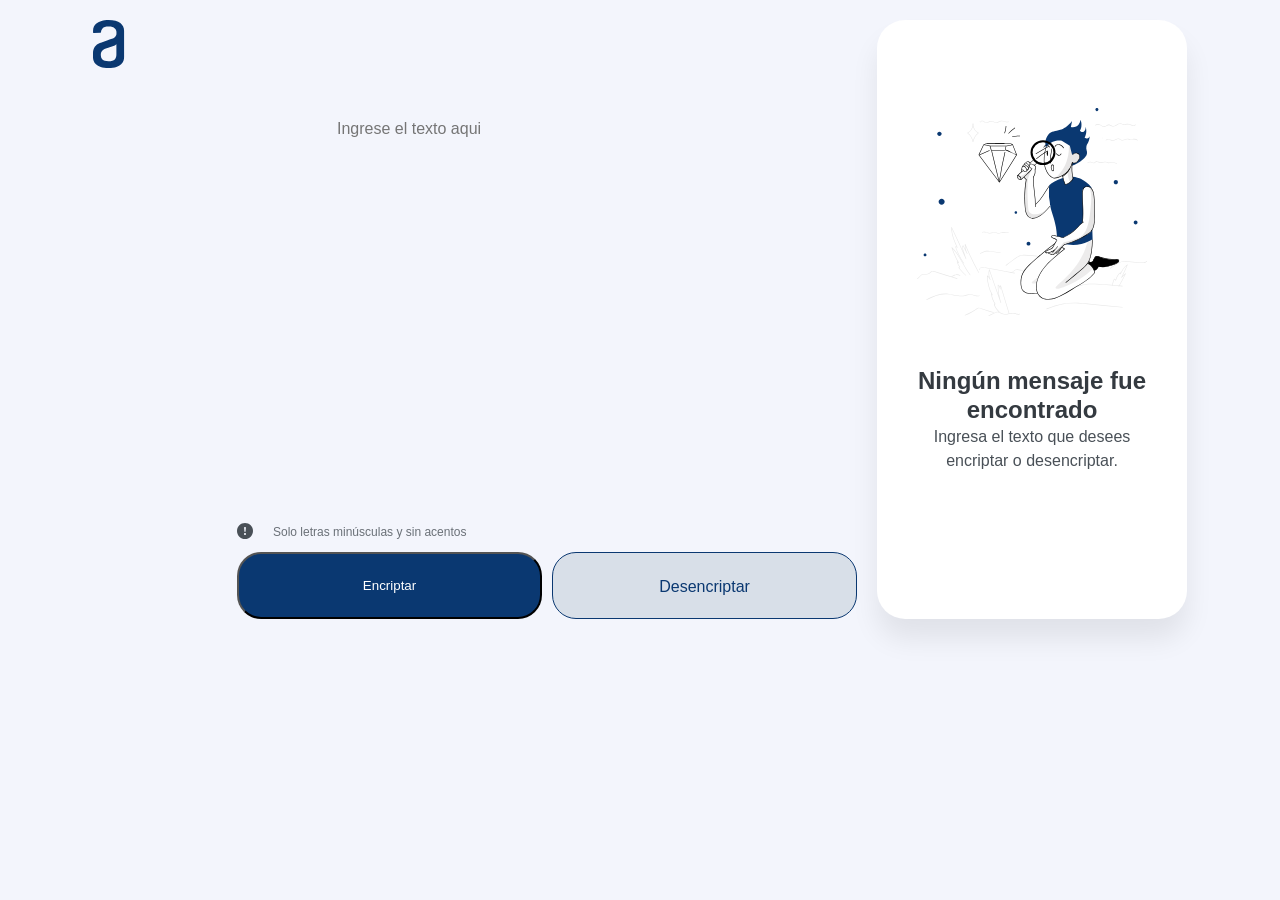
<file: index.html>
<!DOCTYPE html>

<html lang="es">
  <head>
    <meta charset="UTF-8" />
    <meta name="viewport" content="width=device-width" />
    <title>Encriptador</title>
    <link rel="stylesheet" href="./styles/reset.css" />
    <link rel="stylesheet" href="./styles/style.css" />
  </head>

  <body>
    <main class="container">
      <div class="logo">
        <svg
          width="32"
          height="48"
          viewBox="0 0 32 48"
          fill="none"
          xmlns="http://www.w3.org/2000/svg"
        >
          <path
            fill-rule="evenodd"
            clip-rule="evenodd"
            d="M23.3958 23.6529C23.3524 23.9311 23.2466 24.1959 23.0863 24.4275C22.926 24.659 22.7154 24.8512 22.4703 24.9898C21.9766 25.3086 21.5447 25.468 21.1077 25.6274C20.177 25.9488 19.1974 26.2702 18.1613 26.643C17.0687 27.0157 16.0891 27.3885 15.215 27.6585C14.1249 28.0313 13.0888 28.3526 12.1041 28.7254C11.3633 29.0425 10.6674 29.4556 10.0345 29.9544C9.44584 30.4877 8.93212 31.0983 8.50734 31.7695C8.07027 32.515 7.79518 33.4766 7.79518 34.5975C7.79518 36.842 8.34022 38.5491 9.43289 39.6161C10.523 40.7396 12.5438 41.2718 15.5389 41.2718C18.5933 41.2718 20.6655 40.6856 21.7607 39.5107C22.8482 38.3357 23.3932 36.6826 23.3932 34.5487V23.6529H23.3958ZM15.5415 0C20.8891 0 24.815 1.01553 27.3217 3.09802C29.831 5.12908 31.0856 7.74119 31.0856 10.8366V37.2148C31.0856 38.2817 30.8696 39.4567 30.4891 40.737C30.1035 42.0225 29.3425 43.1949 28.1418 44.2592C26.9977 45.3313 25.4166 46.2389 23.3984 46.933C21.3802 47.6272 18.7629 48 15.5441 48C12.3304 48 9.70798 47.6272 7.69234 46.933C5.6767 46.2389 4.09298 45.3313 2.9489 44.2592C1.8846 43.3001 1.07834 42.089 0.604178 40.737C0.218532 39.4592 0 38.2843 0 37.2174V33.001C0 30.7565 0.599036 28.674 1.79968 26.8563C3.00032 24.9898 4.68945 23.7095 6.8722 22.9073C7.96229 22.5345 9.21693 22.1618 10.6335 21.681C12.0527 21.1976 13.3588 20.7169 14.6699 20.2927C15.9811 19.8633 17.1252 19.434 18.1048 19.0586C18.6959 18.8221 19.2963 18.6094 19.9044 18.421L20.8866 17.9402C21.2722 17.7268 21.6501 17.4055 22.0332 16.9787C22.4137 16.5545 22.7402 16.0737 23.0153 15.5389C23.306 14.9599 23.4557 14.3203 23.4524 13.6724V11.9627C23.4564 11.3361 23.3249 10.716 23.0667 10.145C22.8508 9.5023 22.4137 8.91612 21.8147 8.38393C21.2156 7.84917 20.3955 7.42239 19.416 7.09845C18.4338 6.78222 17.1278 6.62025 15.6521 6.62025C12.5977 6.62025 10.5795 7.21157 9.48945 8.43535C8.5639 9.50488 8.01885 10.8392 7.91087 12.3329C7.91087 12.6543 7.63835 12.8677 7.30927 12.8677L0.658168 12.9757C0.500177 12.9764 0.348309 12.9146 0.235632 12.8039C0.122956 12.6931 0.0585941 12.5423 0.0565613 12.3844V10.8418C0.0565613 9.3429 0.331655 7.95458 0.930691 6.62025C1.5323 5.28334 2.46042 4.16497 3.71248 3.20086C4.96711 2.24189 6.60482 1.44231 8.56647 0.907552C10.4767 0.26481 12.8214 0 15.5466 0H15.5415Z"
            fill="#0A3871"
          />
        </svg>
      </div>

      <div class="cajaTexto">
        <form class="" action="">
          <textarea
            id="inputTexto"
            cols="300"
            rows="300"
            class="ingresaTexto"
            placeholder="Ingrese el texto aqui"
          ></textarea>
        </form>

        <div class="footer-cajaTexto">
          <div class="advertencia">
            <div class="dibujo">
              <svg
                width="16"
                height="16"
                viewBox="0 0 16 16"
                fill="none"
                xmlns="http://www.w3.org/2000/svg"
              >
                <path
                  d="M16 8C16 10.1217 15.1571 12.1566 13.6569 13.6569C12.1566 15.1571 10.1217 16 8 16C5.87827 16 3.84344 15.1571 2.34315 13.6569C0.842855 12.1566 0 10.1217 0 8C0 5.87827 0.842855 3.84344 2.34315 2.34315C3.84344 0.842855 5.87827 0 8 0C10.1217 0 12.1566 0.842855 13.6569 2.34315C15.1571 3.84344 16 5.87827 16 8ZM8 4C7.87361 4.00007 7.74863 4.02662 7.63312 4.07793C7.51761 4.12924 7.41413 4.20418 7.32934 4.29791C7.24456 4.39165 7.18035 4.5021 7.14084 4.62217C7.10134 4.74223 7.08743 4.86923 7.1 4.995L7.45 8.502C7.46176 8.63977 7.5248 8.76811 7.62664 8.86164C7.72849 8.95516 7.86173 9.00705 8 9.00705C8.13827 9.00705 8.27151 8.95516 8.37336 8.86164C8.4752 8.76811 8.53824 8.63977 8.55 8.502L8.9 4.995C8.91257 4.86923 8.89866 4.74223 8.85915 4.62217C8.81965 4.5021 8.75544 4.39165 8.67066 4.29791C8.58587 4.20418 8.48239 4.12924 8.36688 4.07793C8.25137 4.02662 8.12639 4.00007 8 4ZM8.002 10C7.73678 10 7.48243 10.1054 7.29489 10.2929C7.10736 10.4804 7.002 10.7348 7.002 11C7.002 11.2652 7.10736 11.5196 7.29489 11.7071C7.48243 11.8946 7.73678 12 8.002 12C8.26722 12 8.52157 11.8946 8.70911 11.7071C8.89664 11.5196 9.002 11.2652 9.002 11C9.002 10.7348 8.89664 10.4804 8.70911 10.2929C8.52157 10.1054 8.26722 10 8.002 10Z"
                  fill="#495057"
                />
              </svg>
            </div>
            <div>
              <p>Solo letras minúsculas y sin acentos</p>
            </div>
          </div>
          <div class="botones">
            <input
              class="botonEncriptar"
              type="submit"
              value="Encriptar"
              onclick="desaparece()"
            />
            <input
              class="botonDesencriptar"
              type="submit"
              value="Desencriptar"
              onclick="aparece()"
            />
          </div>
        </div>
      </div>

      <div class="recuadro">
        <div id="dibujo">
          <div>
            <svg
              width="100%"
              height="304"
              viewBox="0 0 336 304"
              fill="none"
              xmlns="http://www.w3.org/2000/svg"
            >
              <g clip-path="url(#clip0_2_1323)">
                <path
                  d="M0.675649 249.836C3.6088 248.4 4.854 244.589 8.03619 243.595C11.3014 242.574 14.9263 244.589 17.9148 242.38C19.2153 241.414 20.1838 239.812 21.7611 239.232C23.1447 238.735 24.5836 239.287 25.9118 239.702C27.0463 240.061 28.1808 240.392 29.3153 240.751C33.8811 242.159 38.4192 243.54 42.9849 244.948C48.1594 246.522 53.3063 248.124 58.4808 249.698C58.9789 249.864 59.2002 249.063 58.7021 248.897C49.2386 245.998 39.8027 243.098 30.3392 240.199C28.1255 239.536 25.8288 238.514 23.5321 238.238C21.9271 238.045 20.6543 238.68 19.5197 239.729C17.9425 241.193 16.7526 242.546 14.4559 242.656C12.5466 242.767 10.6649 242.27 8.75563 242.574C4.82632 243.181 3.60879 247.461 0.288249 249.091C-0.209832 249.367 0.205238 250.085 0.675649 249.836Z"
                  fill="#E8E8E8"
                />
                <path
                  d="M50.4007 246.357C52.3654 246.854 53.915 244.893 55.6859 244.313C58.0656 243.512 60.6114 243.844 62.7697 245.086C63.2402 245.362 63.6552 244.644 63.1848 244.368C61.3585 243.291 59.2832 242.85 57.1802 243.126C56.267 243.236 55.4092 243.485 54.5791 243.844C53.3892 244.368 52.0057 245.887 50.6221 245.556C50.0963 245.418 49.875 246.219 50.4007 246.357Z"
                  fill="#E8E8E8"
                />
                <path
                  d="M71.7353 244.286C69.8813 242.767 68.1103 241.138 66.4501 239.398C65.6753 238.597 64.9282 237.741 64.2087 236.885C63.7936 236.388 63.3786 235.891 62.9912 235.394C62.7145 235.035 62.4377 234.676 62.1887 234.317C61.746 233.875 61.746 233.323 62.2164 232.715C62.5484 232.853 63.0742 232.522 62.7975 232.135C61.1095 229.871 59.8643 227.386 59.0619 224.679C58.8958 224.845 58.7298 225.011 58.5638 225.176C59.4769 225.425 60.141 225.894 60.6391 226.668C60.9158 227.109 61.6353 226.723 61.3586 226.253C57.2356 219.129 53.8597 211.618 51.3139 203.803C51.0926 203.941 50.8435 204.079 50.6221 204.217C62.2164 215.594 67.4739 231.417 77.2418 244.148C77.5739 244.562 78.2933 244.148 77.9613 243.733C68.1657 230.948 62.8528 215.07 51.2032 203.637C50.9265 203.361 50.3731 203.637 50.5115 204.051C53.0849 211.949 56.4608 219.516 60.6391 226.695C60.8882 226.557 61.1095 226.419 61.3586 226.281C60.7221 225.315 59.892 224.679 58.7852 224.403C58.4808 224.32 58.1764 224.597 58.2871 224.9C59.1172 227.662 60.3901 230.23 62.1057 232.55C62.2994 232.356 62.4931 232.163 62.6868 231.97C61.912 231.611 61.0542 231.97 60.8605 232.881C60.6115 234.179 62.1887 235.615 62.9082 236.526C65.3709 239.591 68.1657 242.38 71.2095 244.865C71.5692 245.197 72.1503 244.617 71.7353 244.286Z"
                  fill="#E8E8E8"
                />
                <path
                  d="M68.8297 227.027C63.7382 219.433 59.6152 211.286 56.5714 202.671C56.4884 202.836 56.3777 203.002 56.2947 203.168C57.2355 202.947 58.038 203.306 58.5637 204.134C58.8404 204.604 59.5045 204.19 59.2832 203.72C54.9941 194.469 50.6221 184.832 50.9265 174.421C50.6774 174.504 50.4007 174.559 50.1517 174.642C57.5399 189.83 64.5684 205.211 71.2095 220.731C71.4032 221.172 72.1226 220.841 71.9566 220.399C70.8497 217.085 69.7706 213.744 68.6637 210.43C68.138 208.801 67.5845 207.2 67.0588 205.57C66.6991 204.493 65.9243 202.146 67.4739 201.566C67.3078 201.511 67.1695 201.428 67.0034 201.373C68.9958 205.266 70.9604 209.16 72.9527 213.054C73.2018 213.523 73.9213 213.109 73.6722 212.64C71.5139 208.415 70.5177 203.748 70.7114 198.998C70.4347 199.026 70.158 199.081 69.9089 199.108C75.6645 213.385 82.3333 227.303 89.8322 240.751C90.0812 241.22 90.8007 240.806 90.5516 240.337C83.0804 226.944 76.4393 213.109 70.7114 198.888C70.5454 198.473 69.9089 198.501 69.9089 198.998C69.7152 203.886 70.7667 208.663 72.9804 213.054C73.2295 212.916 73.4508 212.778 73.6999 212.64C71.7075 208.746 69.7429 204.852 67.7506 200.959C67.6676 200.821 67.4462 200.71 67.2802 200.765C64.513 201.787 66.284 205.736 66.8928 207.586C68.3317 211.922 69.7429 216.285 71.1818 220.62C71.4308 220.51 71.6799 220.399 71.9289 220.289C65.2878 204.769 58.2593 189.388 50.8711 174.2C50.6774 173.814 50.0963 174.035 50.0963 174.421C49.7643 184.97 54.2193 194.773 58.5637 204.134C58.8128 203.996 59.0341 203.858 59.2832 203.72C58.5637 202.588 57.4015 202.091 56.0733 202.367C55.8519 202.422 55.7136 202.671 55.7966 202.864C58.8681 211.535 63.0188 219.764 68.138 227.413C68.4147 227.883 69.1341 227.468 68.8297 227.027Z"
                  fill="#E8E8E8"
                />
                <path
                  d="M14.1515 280.405C23.7257 275.794 33.8257 271.099 44.7558 272.204C49.9303 272.728 54.9388 274.22 60.0856 274.882C62.6867 275.214 65.3155 275.352 67.9166 275.048C70.3517 274.744 72.6484 273.861 75.0281 273.336C78.0996 272.646 80.8944 273.364 83.8552 274.192C86.2903 274.855 88.6977 275.407 91.2157 274.827C91.7415 274.717 91.5201 273.916 90.9944 274.026C85.9582 275.214 81.2264 271.596 76.1349 272.314C73.6169 272.673 71.2648 273.667 68.7744 274.109C66.1456 274.551 63.4615 274.496 60.8051 274.164C55.5752 273.557 50.4837 272.01 45.2262 271.431C40.0517 270.851 34.9325 271.513 29.9794 272.949C24.3345 274.606 18.9939 277.147 13.7364 279.687C13.2383 279.908 13.6811 280.626 14.1515 280.405Z"
                  fill="#E8E8E8"
                />
                <path
                  d="M70.3241 303.297C73.5616 301.917 76.7438 300.398 79.8153 298.686C81.4202 297.775 82.9975 296.836 84.5747 295.842C85.986 294.93 87.3972 293.632 88.9468 292.97C90.6901 292.252 93.3188 293.605 95.0621 294.13C96.9161 294.709 98.7701 295.262 100.596 295.842C104.387 297.001 108.178 298.161 111.942 299.321C112.44 299.487 112.661 298.686 112.163 298.52C108.123 297.278 104.055 296.035 100.015 294.792C98.0783 294.185 96.1413 293.605 94.2043 292.997C92.7101 292.528 90.8284 291.561 89.2512 291.948C87.7846 292.307 86.4564 293.577 85.2112 294.406C83.6062 295.455 81.946 296.477 80.2857 297.443C76.9375 299.349 73.4786 301.061 69.909 302.552C69.4109 302.773 69.8537 303.491 70.3241 303.297Z"
                  fill="#E8E8E8"
                />
                <path
                  d="M104.747 304.154C106.85 303.104 108.953 302.027 111.056 300.978C112.993 299.984 115.068 298.658 117.282 298.465C119.523 298.244 121.267 299.708 123.204 300.564C124.836 301.282 126.607 301.696 128.378 301.806C132.529 302.027 136.403 299.956 140.526 300.177C143.819 300.37 147.139 303.077 150.377 301.365C150.847 301.116 150.432 300.398 149.962 300.647C147.942 301.724 145.756 300.674 143.763 300.039C142.048 299.487 140.387 299.238 138.589 299.432C134.327 299.873 130.426 301.668 126.054 300.647C122.429 299.818 119.662 296.808 115.76 297.94C113.961 298.465 112.274 299.459 110.613 300.288C108.51 301.337 106.407 302.414 104.304 303.463C103.862 303.684 104.277 304.402 104.747 304.154Z"
                  fill="#E8E8E8"
                />
                <path
                  d="M120.907 298.161C119.191 296.67 117.642 295.013 116.369 293.108C115.788 292.252 115.262 291.34 114.764 290.429C114.515 289.96 114.294 289.49 114.1 289.021C113.934 288.634 113.768 288.275 113.629 287.889C113.38 287.474 113.491 287.088 113.962 286.729C114.211 286.618 114.46 286.508 114.709 286.397C111.665 281.924 109.756 276.843 109.119 271.486C108.87 271.596 108.649 271.679 108.4 271.79C108.898 272.425 109.396 273.06 109.922 273.723C110.226 274.109 110.807 273.612 110.586 273.225C105.771 264.637 103.197 254.972 103.142 245.142C102.893 245.252 102.672 245.335 102.423 245.445C104.304 246.964 105.743 248.842 106.629 251.079C106.878 250.968 107.127 250.858 107.376 250.747C105.217 246.191 104.775 241.055 106.048 236.195C105.771 236.195 105.522 236.195 105.245 236.195C110.918 252.404 116.563 268.586 122.235 284.796C122.401 285.293 123.204 285.072 123.038 284.575C120.188 276.263 118.776 267.537 118.859 258.728C118.61 258.838 118.389 258.921 118.14 259.032C119.828 260.55 120.879 262.456 121.267 264.693C121.35 265.162 122.097 265.052 122.069 264.582C121.986 262.898 121.876 261.186 121.793 259.501C121.571 259.612 121.377 259.75 121.156 259.86C122.623 260.799 122.899 263.284 123.37 264.831C123.868 266.488 124.366 268.144 124.892 269.829C125.916 273.253 126.967 276.65 127.991 280.074C130.066 286.895 132.142 293.743 134.217 300.564C134.383 301.061 135.185 300.867 135.019 300.343C132.778 292.997 130.564 285.624 128.323 278.279C127.244 274.689 126.137 271.099 125.058 267.509C124.504 265.659 123.951 263.837 123.397 261.986C123.038 260.854 122.623 259.832 121.599 259.17C121.35 259.004 120.962 259.225 120.962 259.529C121.045 261.213 121.156 262.925 121.239 264.61C121.516 264.582 121.793 264.527 122.042 264.499C121.654 262.124 120.492 260.053 118.693 258.452C118.417 258.203 118.002 258.369 117.974 258.755C117.891 267.62 119.302 276.429 122.18 284.823C122.457 284.741 122.706 284.685 122.982 284.603C117.31 268.393 111.665 252.211 105.992 236.001C105.854 235.642 105.3 235.587 105.19 236.001C103.862 241.11 104.36 246.439 106.601 251.189C106.795 251.603 107.542 251.3 107.348 250.858C106.407 248.483 104.941 246.467 102.921 244.865C102.644 244.645 102.201 244.783 102.201 245.169C102.257 255.138 104.858 264.969 109.756 273.667C109.977 273.502 110.198 273.336 110.42 273.17C109.922 272.535 109.423 271.9 108.898 271.237C108.676 270.961 108.151 271.182 108.178 271.541C108.815 277.064 110.752 282.283 113.879 286.867C114.155 287.254 114.709 287.005 114.626 286.536C114.487 285.762 113.574 285.486 112.938 285.956C111.776 286.784 112.91 288.745 113.325 289.684C114.902 293.191 117.254 296.256 120.16 298.769C120.741 299.072 121.322 298.493 120.907 298.161Z"
                  fill="#E8E8E8"
                />
                <path
                  d="M91.9629 236.222C91.6031 231.031 101.039 234.013 103.668 234.51C107.984 235.311 112.274 236.112 116.59 236.913C125.196 238.514 133.829 240.116 142.435 241.718C142.961 241.828 143.182 241.027 142.656 240.917C132.778 239.067 122.927 237.244 113.048 235.394C108.206 234.483 103.363 233.571 98.5209 232.688C96.7777 232.356 94.7577 231.997 93.1251 232.909C91.8798 233.571 91.0497 234.786 91.1604 236.222C91.1604 236.747 92.0182 236.747 91.9629 236.222Z"
                  fill="#E8E8E8"
                />
                <path
                  d="M136.707 240.806C139.585 241.11 141.356 238.376 143.597 237.051C145.507 235.946 147.167 236.802 149.132 237.189C151.318 237.631 153.559 237.686 155.773 237.41C156.298 237.354 156.298 236.526 155.773 236.581C153.282 236.885 150.792 236.775 148.357 236.167C146.89 235.78 145.562 235.311 144.096 235.891C141.494 236.885 139.723 240.309 136.707 239.978C136.182 239.923 136.182 240.751 136.707 240.806Z"
                  fill="#E8E8E8"
                />
                <path
                  d="M189.476 293.909C196.117 291.589 202.814 289.269 209.676 287.612C216.843 285.9 224.065 285.21 231.426 285.431C238.703 285.652 245.925 286.48 253.175 287.143C260.453 287.833 267.73 288.496 275.008 289.187C283.365 289.96 291.749 290.733 300.106 291.534C300.631 291.589 300.631 290.761 300.106 290.705C285.191 289.325 270.276 287.944 255.334 286.536C240.972 285.21 226.528 283.249 212.222 286.204C204.363 287.833 196.781 290.484 189.227 293.108C188.757 293.273 188.978 294.074 189.476 293.909Z"
                  fill="#E8E8E8"
                />
                <path
                  d="M218.725 266.736C223.678 265.687 228.326 263.616 233.003 261.738C238.011 259.75 243.075 258.369 248.443 257.9C253.867 257.43 259.318 257.706 264.714 258.038C270.138 258.369 275.561 258.756 281.012 259.142C287.349 259.612 293.714 260.136 300.05 260.689C300.576 260.744 300.576 259.915 300.05 259.86C288.816 258.866 277.581 258.01 266.319 257.292C255.61 256.602 245.068 256.326 234.857 260.109C229.433 262.125 224.176 264.693 218.476 265.908C218.005 266.046 218.199 266.847 218.725 266.736Z"
                  fill="#E8E8E8"
                />
                <path
                  d="M282.507 234.897C286.464 231.887 290.642 228.932 295.069 226.668C297.228 225.563 299.552 224.679 301.987 224.486C304.616 224.265 307.245 224.79 309.818 225.121C315.048 225.756 320.306 226.143 325.563 226.474C329.05 226.695 333.477 227.192 335.94 224.155C336.272 223.74 335.691 223.161 335.359 223.575C332.564 227.027 326.67 225.729 322.851 225.48C317.594 225.121 312.392 224.624 307.162 223.961C304.92 223.685 302.707 223.464 300.465 223.879C298.252 224.265 296.176 225.149 294.212 226.198C289.95 228.462 285.91 231.279 282.064 234.206C281.677 234.51 282.092 235.228 282.507 234.897Z"
                  fill="#E8E8E8"
                />
                <path
                  d="M130.177 230.34C134.106 227.386 138.063 224.458 141.992 221.504C145.756 218.687 149.27 215.732 154.195 215.484C158.844 215.263 163.604 215.788 168.225 216.174C173.206 216.588 178.159 217.141 183.084 217.831C187.235 218.411 192.188 219.957 196.117 217.803C196.588 217.555 196.173 216.837 195.702 217.085C193.682 218.19 191.441 218.19 189.2 217.914C186.792 217.61 184.385 217.196 181.977 216.864C177.329 216.229 172.652 215.705 167.948 215.318C163.327 214.931 158.54 214.379 153.919 214.655C149.63 214.904 146.448 217.113 143.099 219.626C138.644 222.94 134.217 226.281 129.762 229.595C129.347 229.954 129.762 230.672 130.177 230.34Z"
                  fill="#E8E8E8"
                />
                <path
                  d="M285.855 259.529C286.104 257.706 286.464 255.939 286.99 254.172C287.239 253.343 287.488 252.515 287.82 251.686C288.013 251.189 288.539 250.361 289.259 250.554C289.618 250.665 289.784 251.907 289.812 252.156C289.867 252.598 290.476 252.736 290.614 252.266C291.915 248.041 293.409 243.402 297.394 240.944C297.173 240.834 296.979 240.696 296.757 240.585C296.757 241.276 296.73 241.994 296.73 242.684C296.73 243.071 297.311 243.264 297.505 242.905C299.967 237.796 302.651 232.439 307.632 229.346C307.439 229.181 307.217 229.043 307.023 228.877C304.533 235.311 301.628 241.579 298.335 247.655C298.113 248.041 298.667 248.538 298.999 248.152C300.853 245.943 302.734 243.733 305.17 242.132C304.976 241.938 304.782 241.745 304.588 241.552C301.517 248.014 298.169 254.31 294.488 260.44C294.212 260.909 294.931 261.324 295.208 260.854C298.86 254.724 302.236 248.428 305.308 241.966C305.474 241.635 305.114 241.138 304.727 241.386C302.236 243.043 300.299 245.28 298.39 247.544C298.611 247.71 298.833 247.876 299.054 248.041C302.375 241.911 305.308 235.587 307.826 229.07C307.964 228.739 307.494 228.435 307.217 228.601C302.098 231.776 299.331 237.216 296.785 242.463C297.034 242.546 297.311 242.601 297.56 242.684C297.56 241.994 297.588 241.276 297.588 240.585C297.588 240.282 297.228 240.061 296.951 240.226C292.801 242.794 291.168 247.599 289.812 252.045C290.089 252.073 290.365 252.128 290.614 252.156C290.476 250.747 289.203 248.345 287.654 250.14C286.879 251.051 286.574 252.542 286.242 253.675C285.689 255.497 285.302 257.375 285.025 259.28C284.997 259.833 285.772 260.053 285.855 259.529Z"
                  fill="#E8E8E8"
                />
                <path
                  d="M92.5164 212.916C94.6747 211.756 96.8608 210.596 99.2405 209.961C101.759 209.298 104.249 209.519 106.767 209.851C111.776 210.513 116.784 211.176 121.765 211.839C122.291 211.922 122.291 211.093 121.765 211.01C116.424 210.292 111.056 209.519 105.716 208.884C103.253 208.58 100.901 208.58 98.521 209.271C96.252 209.933 94.149 211.066 92.0737 212.17C91.6032 212.474 92.046 213.164 92.5164 212.916Z"
                  fill="#E8E8E8"
                />
                <path
                  d="M260.84 25.6074C262.833 23.923 265.627 24.2543 267.813 25.3313C269.474 26.1321 270.83 27.7614 272.767 27.8442C274.565 27.8994 276.059 26.6844 277.581 25.8836C278.605 25.3589 279.657 24.9999 280.819 25.2484C282.064 25.497 283.143 26.2149 284.278 26.712C288.013 28.3413 290.504 26.0769 293.658 24.2819C294.544 23.7849 295.485 23.3431 296.508 23.2602C297.809 23.1498 298.971 23.7297 300.133 24.2267C301.96 24.9999 303.343 25.3037 305.197 24.5581C307.106 23.8125 308.656 23.923 310.565 24.6133C311.783 25.0551 312.945 25.6074 314.218 25.8836C316.127 26.3254 318.175 26.2149 319.614 24.7514C320.001 24.3648 319.392 23.7849 319.033 24.1715C317.179 26.0493 314.356 25.1656 312.226 24.3372C310.067 23.5087 307.854 22.6251 305.557 23.4811C304.118 24.0334 303.149 24.42 301.6 23.8953C300.548 23.5364 299.58 22.9565 298.501 22.6527C296.868 22.1556 295.346 22.4318 293.852 23.1774C292.136 24.0334 290.642 25.3865 288.843 26.1045C286.464 27.0434 284.61 25.8007 282.451 24.8895C280.874 24.2267 279.38 24.1163 277.803 24.8066C275.893 25.6627 274.039 27.5404 271.798 26.7396C270.608 26.3254 269.667 25.3589 268.588 24.7514C267.675 24.2543 266.679 23.8953 265.655 23.702C263.69 23.3431 261.781 23.6744 260.231 24.9723C259.844 25.3865 260.453 25.9664 260.84 25.6074Z"
                  fill="#E8E8E8"
                />
                <path
                  d="M270.802 44.468C271.328 44.468 271.328 43.6395 270.802 43.6395C270.276 43.6395 270.276 44.468 270.802 44.468Z"
                  fill="#E8E8E8"
                />
                <path
                  d="M276.336 47.478C277.637 45.1307 280.708 46.2629 282.617 47.0361C284.527 47.8093 286.242 48.2788 288.262 47.5884C289.923 47.0085 291.417 45.9039 293.132 45.5173C295.512 44.9651 296.868 46.9809 299.026 47.4504C302.402 48.1959 305.806 44.4404 308.988 46.0144C309.874 46.4562 310.482 47.0361 311.534 46.9533C312.502 46.8981 313.388 46.4286 314.329 46.2077C316.957 45.6002 319.697 46.0696 322.049 47.3675C322.519 47.616 322.934 46.8981 322.464 46.6495C320.97 45.8211 319.365 45.324 317.677 45.1584C316.819 45.0755 315.934 45.1031 315.076 45.2412C314.052 45.3793 313.111 45.8211 312.115 46.0144C310.759 46.2629 310.178 45.6002 309.071 45.1307C308.518 44.9098 307.909 44.7994 307.328 44.827C305.944 44.8822 304.616 45.4621 303.343 45.9316C301.711 46.5391 299.967 47.119 298.307 46.2905C296.896 45.6002 295.789 44.5508 294.129 44.5508C290.697 44.5785 288.29 47.8646 284.665 46.8705C281.981 46.1249 277.664 43.5015 275.672 47.0361C275.368 47.5332 276.087 47.9474 276.336 47.478Z"
                  fill="#E8E8E8"
                />
                <path
                  d="M249.495 80.5323C251.46 78.9859 253.701 79.0688 255.859 80.0629C257.049 80.6152 258.322 81.1399 259.567 80.3943C260.287 79.9524 260.757 79.2621 261.615 79.0136C262.528 78.7374 263.497 78.9307 264.382 79.1516C265.959 79.5382 267.481 80.2286 269.114 80.339C271.051 80.4771 272.822 79.6487 274.704 79.4554C276.724 79.2621 278.135 80.4771 280.016 80.7532C281.843 81.0018 283.254 79.5382 285.08 79.8144C287.294 80.1457 289.48 80.8913 291.666 81.4436C292.192 81.5817 292.413 80.7809 291.887 80.6428C289.591 80.0629 287.211 79.1792 284.859 78.9307C282.867 78.7098 281.428 80.339 279.435 79.7315C277.581 79.1792 276.253 78.3784 274.261 78.6546C272.13 78.9583 270.193 79.7867 268.007 79.3173C266.319 78.9583 264.687 78.1575 262.943 78.0471C262.307 78.0194 261.643 78.0747 261.034 78.3232C260.259 78.627 259.844 79.2621 259.125 79.6763C257.464 80.6428 255.223 78.5993 253.452 78.4613C251.764 78.3232 250.215 78.9031 248.886 79.9248C248.471 80.2838 249.08 80.8637 249.495 80.5323Z"
                  fill="#E8E8E8"
                />
                <path
                  d="M90.8561 20.2779C91.3819 20.2779 91.3819 19.4495 90.8561 19.4495C90.3303 19.4495 90.3303 20.2779 90.8561 20.2779Z"
                  fill="#E8E8E8"
                />
                <path
                  d="M93.2911 20.913C93.7892 18.4553 97.0544 20.0293 98.2442 20.7749C99.6001 21.6309 101.039 22.4041 102.699 21.9347C104.498 21.41 105.715 19.8636 107.708 19.7532C109.589 19.6703 111.416 20.5264 113.187 21.0786C114.709 21.5481 116.314 21.8795 117.891 21.4929C119.745 21.051 121.322 19.7532 123.204 19.4218C126.912 18.7866 130.26 21.7966 134.023 20.6368C134.521 20.4711 134.327 19.6703 133.802 19.836C129.872 21.0786 126.137 17.5992 122.152 18.8419C120.104 19.477 118.389 20.913 116.147 20.8301C114.072 20.7473 112.191 19.7532 110.226 19.2561C108.676 18.8695 107.099 18.759 105.605 19.4494C104.747 19.836 104 20.4711 103.142 20.8853C101.731 21.5481 100.541 21.1615 99.2681 20.4435C97.8845 19.6427 96.6946 18.7038 95.0067 18.8419C93.8168 18.9247 92.7653 19.5322 92.5439 20.7473C92.4056 21.2167 93.2081 21.4376 93.2911 20.913Z"
                  fill="#E8E8E8"
                />
                <path
                  d="M95.8093 182.153C99.1021 180.773 102.423 183.23 105.743 183.396C107.459 183.479 109.119 183.065 110.807 182.733C112.938 182.319 114.764 182.291 116.812 183.147C118.057 183.672 119.191 184.003 120.464 183.506C121.184 183.23 121.793 182.761 122.512 182.512C123.314 182.236 124.145 182.181 125.002 182.181C127.963 182.236 130.924 183.258 133.746 181.932C134.217 181.711 133.802 180.994 133.331 181.214C130.315 182.623 126.967 181.076 123.785 181.408C122.263 181.573 121.267 182.457 119.856 182.871C118.168 183.368 116.507 181.932 114.847 181.684C111.277 181.132 107.902 183.12 104.304 182.402C101.427 181.822 98.521 180.137 95.5879 181.38C95.1175 181.573 95.3389 182.374 95.8093 182.153Z"
                  fill="#E8E8E8"
                />
                <path
                  d="M35.9841 141.477C38.3987 141.477 40.3562 139.524 40.3562 137.114C40.3562 134.705 38.3987 132.751 35.9841 132.751C33.5695 132.751 31.6121 134.705 31.6121 137.114C31.6121 139.524 33.5695 141.477 35.9841 141.477Z"
                  fill="#0A3871"
                />
                <path
                  d="M290.476 111.488C292.172 111.488 293.548 110.116 293.548 108.423C293.548 106.73 292.172 105.358 290.476 105.358C288.78 105.358 287.405 106.73 287.405 108.423C287.405 110.116 288.78 111.488 290.476 111.488Z"
                  fill="#0A3871"
                />
                <path
                  d="M262.833 4.70331C264.086 4.70331 265.102 3.68952 265.102 2.43894C265.102 1.18836 264.086 0.174561 262.833 0.174561C261.579 0.174561 260.564 1.18836 260.564 2.43894C260.564 3.68952 261.579 4.70331 262.833 4.70331Z"
                  fill="#0A3871"
                />
                <path
                  d="M162.884 201.069C164.443 201.069 165.707 199.808 165.707 198.252C165.707 196.697 164.443 195.436 162.884 195.436C161.325 195.436 160.062 196.697 160.062 198.252C160.062 199.808 161.325 201.069 162.884 201.069Z"
                  fill="#0A3871"
                />
                <path
                  d="M32.7742 41.0991C34.5622 41.0991 36.0117 39.6526 36.0117 37.8682C36.0117 36.0838 34.5622 34.6373 32.7742 34.6373C30.9861 34.6373 29.5366 36.0838 29.5366 37.8682C29.5366 39.6526 30.9861 41.0991 32.7742 41.0991Z"
                  fill="#0A3871"
                />
                <path
                  d="M144.4 154.456C145.424 154.456 146.254 153.628 146.254 152.606C146.254 151.584 145.424 150.756 144.4 150.756C143.376 150.756 142.546 151.584 142.546 152.606C142.546 153.628 143.376 154.456 144.4 154.456Z"
                  fill="#0A3871"
                />
                <path
                  d="M319.392 170.196C320.951 170.196 322.215 168.935 322.215 167.38C322.215 165.824 320.951 164.563 319.392 164.563C317.834 164.563 316.57 165.824 316.57 167.38C316.57 168.935 317.834 170.196 319.392 170.196Z"
                  fill="#0A3871"
                />
                <path
                  d="M11.7441 216.754C12.9056 216.754 13.8471 215.814 13.8471 214.655C13.8471 213.496 12.9056 212.557 11.7441 212.557C10.5827 212.557 9.64111 213.496 9.64111 214.655C9.64111 215.814 10.5827 216.754 11.7441 216.754Z"
                  fill="#0A3871"
                />
                <path
                  d="M97.7461 53.6636C95.3387 58.5514 92.9036 63.4391 90.4962 68.3269C100.458 81.6646 110.419 94.9747 120.381 108.312C122.955 104.419 125.5 100.442 128.074 96.4383C134.134 86.9389 139.917 77.5501 145.451 68.244C143.57 63.4667 141.66 58.6618 139.779 53.8846C138.561 53.2494 137.344 52.6419 136.126 52.0068C124.338 52.0344 112.55 52.062 100.79 52.0896C99.7384 52.6419 98.7422 53.1666 97.7461 53.6636Z"
                  fill="white"
                />
                <path
                  d="M90.8283 68.5478C92.9313 63.9362 95.0897 59.3522 97.3034 54.7959C97.5247 54.3264 96.8329 53.8846 96.5839 54.3816C94.3702 58.938 92.2118 63.522 90.1088 68.1336C89.8874 68.603 90.6069 69.0449 90.8283 68.5478Z"
                  fill="black"
                />
                <path
                  d="M90.2748 69.0448C100.015 82.3826 109.949 95.5546 120.077 108.616C120.409 109.03 120.99 108.451 120.658 108.036C110.585 95.03 100.707 81.9131 90.9943 68.6306C90.6899 68.2164 89.9705 68.6306 90.2748 69.0448Z"
                  fill="black"
                />
                <path
                  d="M97.4971 54.3264C98.6592 53.7189 99.7938 53.0837 100.956 52.4762C101.426 52.2277 101.011 51.5097 100.541 51.7583C99.3787 52.3658 98.2442 53.0009 97.082 53.6084C96.5839 53.8846 97.0266 54.5749 97.4971 54.3264Z"
                  fill="black"
                />
                <path
                  d="M101.648 52.5314C110.281 52.5314 118.942 52.5314 127.576 52.5314C128.101 52.5314 128.101 51.703 127.576 51.703C118.942 51.703 110.281 51.703 101.648 51.703C101.122 51.703 101.122 52.5314 101.648 52.5314Z"
                  fill="black"
                />
                <path
                  d="M145.839 68.1611C144.095 63.5496 142.297 58.9932 140.443 54.4092C140.249 53.9122 139.447 54.1331 139.64 54.6301C141.494 59.1865 143.293 63.7705 145.036 68.3821C145.23 68.8791 146.032 68.6582 145.839 68.1611Z"
                  fill="black"
                />
                <path
                  d="M144.925 68.5754C136.818 81.8303 128.544 95.0024 120.104 108.064C119.8 108.506 120.519 108.92 120.824 108.478C129.264 95.4166 137.537 82.2721 145.645 68.9896C145.922 68.5478 145.202 68.106 144.925 68.5754Z"
                  fill="black"
                />
                <path
                  d="M139.945 53.5533C138.976 52.9457 138.008 52.3106 137.039 51.7031C136.596 51.4269 136.181 52.1173 136.624 52.4211C137.593 53.0286 138.561 53.6637 139.53 54.2712C140 54.575 140.415 53.857 139.945 53.5533Z"
                  fill="black"
                />
                <path
                  d="M136.098 51.6202C128.876 51.6202 121.654 51.6202 114.459 51.6202C113.934 51.6202 113.934 52.4487 114.459 52.4487C121.682 52.4487 128.904 52.4487 136.098 52.4487C136.624 52.4487 136.624 51.6202 136.098 51.6202Z"
                  fill="black"
                />
                <path
                  d="M91.1605 68.962C96.1136 66.8357 101.067 64.7094 106.02 62.5831C106.518 62.3622 106.075 61.6718 105.605 61.8651C100.652 63.9914 95.6985 66.1177 90.7454 68.244C90.275 68.465 90.69 69.1829 91.1605 68.962Z"
                  fill="black"
                />
                <path
                  d="M97.6354 54.0779C100.679 54.5473 103.668 55.2101 106.628 56.0385C107.154 56.1766 107.376 55.3758 106.85 55.2377C103.889 54.3816 100.901 53.7465 97.8567 53.2771C97.331 53.1942 97.0819 53.995 97.6354 54.0779Z"
                  fill="black"
                />
                <path
                  d="M106.407 55.9005C107.071 57.9716 107.652 60.0426 108.15 62.1689C108.261 62.6936 109.064 62.4727 108.953 61.948C108.455 59.8217 107.874 57.7506 107.21 55.6796C107.044 55.1825 106.241 55.3758 106.407 55.9005Z"
                  fill="black"
                />
                <path
                  d="M107.68 55.9833C115.096 55.9833 122.484 55.9833 129.9 55.9833C130.426 55.9833 130.426 55.1548 129.9 55.1548C122.484 55.1548 115.096 55.1548 107.68 55.1548C107.154 55.1548 107.154 55.9833 107.68 55.9833Z"
                  fill="black"
                />
                <path
                  d="M129.54 56.149C129.264 57.6678 128.987 59.2142 128.71 60.733C128.627 61.2577 129.43 61.4786 129.513 60.9539C129.789 59.4351 130.066 57.8887 130.343 56.3699C130.426 55.8452 129.623 55.6243 129.54 56.149Z"
                  fill="black"
                />
                <path
                  d="M108.593 62.2241C115.068 62.2241 121.543 62.2241 128.046 62.2241C128.572 62.2241 128.572 61.3956 128.046 61.3956C121.571 61.3956 115.096 61.3956 108.593 61.3956C108.067 61.3956 108.067 62.2241 108.593 62.2241Z"
                  fill="black"
                />
                <path
                  d="M130.703 55.9833C133.719 55.3482 136.707 54.713 139.723 54.0779C140.249 53.9675 140.028 53.1666 139.502 53.2771C136.486 53.9122 133.497 54.5474 130.481 55.1825C129.955 55.2929 130.177 56.0938 130.703 55.9833Z"
                  fill="black"
                />
                <path
                  d="M129.319 61.9756C132.114 62.4174 134.715 63.9914 137.261 65.1788C139.972 66.4491 142.656 67.7194 145.368 68.9896C145.839 69.2105 146.281 68.4926 145.783 68.2716C142.906 66.9185 140.055 65.5931 137.178 64.24C134.743 63.0802 132.224 61.6166 129.54 61.1748C129.015 61.0919 128.793 61.8927 129.319 61.9756Z"
                  fill="black"
                />
                <path
                  d="M108.842 63.4944C112.44 78.2957 116.009 93.1246 119.606 107.926C119.745 108.451 120.519 108.23 120.409 107.705C116.812 92.9037 113.242 78.0748 109.645 63.2735C109.506 62.7488 108.704 62.9697 108.842 63.4944Z"
                  fill="black"
                />
                <path
                  d="M128.157 64.4885C124.781 78.7375 121.986 93.1522 119.828 107.65C119.745 108.174 120.547 108.395 120.63 107.871C122.788 93.3731 125.583 78.986 128.959 64.7094C129.098 64.1847 128.295 63.9638 128.157 64.4885Z"
                  fill="black"
                />
                <path
                  d="M128.433 36.8466C129.679 33.6709 130.37 30.3296 130.481 26.9054C130.509 26.3807 129.679 26.3807 129.651 26.9054C129.54 30.2467 128.849 33.5052 127.631 36.6257C127.437 37.1227 128.24 37.316 128.433 36.8466Z"
                  fill="black"
                />
                <path
                  d="M134.106 37.3988C136.762 34.3888 139.751 31.7378 143.099 29.5011C143.542 29.1973 143.127 28.4794 142.684 28.7831C139.281 31.0475 136.209 33.7537 133.525 36.8189C133.165 37.2055 133.746 37.7854 134.106 37.3988Z"
                  fill="black"
                />
                <path
                  d="M139.557 42.5075C142.989 41.4858 146.53 41.0992 150.1 41.3753C150.626 41.4029 150.626 40.5745 150.1 40.5469C146.447 40.2707 142.85 40.6573 139.336 41.7067C138.838 41.8724 139.032 42.6732 139.557 42.5075Z"
                  fill="black"
                />
                <path
                  d="M81.2541 23.1498C81.5861 28.6174 78.5146 33.8366 73.5891 36.2114C73.3124 36.3495 73.3401 36.7637 73.5891 36.9294C78.0995 39.6356 80.1749 44.6062 81.3648 49.4939C81.5031 50.0186 82.2779 49.7977 82.1672 49.273C80.922 44.1643 78.7083 39.0004 74.0042 36.2114C74.0042 36.4599 74.0042 36.6808 74.0042 36.9294C79.1787 34.4165 82.4439 28.866 82.0842 23.1498C82.0565 22.6251 81.2264 22.6251 81.2541 23.1498Z"
                  fill="#E8E8E8"
                />
                <path
                  d="M81.5584 23.1498C81.1987 28.8936 84.4639 34.4441 89.6384 36.9294C89.6384 36.6808 89.6384 36.4599 89.6384 36.2114C84.9066 39.028 82.6929 44.1919 81.4477 49.3282C81.3094 49.8529 82.1118 50.0738 82.2502 49.5491C83.4401 44.6338 85.5154 39.6356 90.0535 36.9294C90.3025 36.7913 90.3302 36.3495 90.0535 36.2114C85.128 33.8365 82.0288 28.6174 82.3609 23.1498C82.4162 22.6251 81.5861 22.6251 81.5584 23.1498Z"
                  fill="#E8E8E8"
                />
                <path
                  d="M216.29 230.451C217.258 230.037 218.586 229.429 220.108 228.573C222.654 227.165 223.927 226.447 224.702 225.315C225.698 223.823 225.31 223.023 226.611 221.531C226.805 221.283 227.718 220.316 228.908 219.792C230.955 218.936 232.865 219.957 236.047 221.09C238.98 222.139 241.277 222.636 245.87 223.658C247.696 224.072 249.91 224.486 253.12 225.48C254.033 225.756 254.753 226.005 255.251 226.171C255.306 226.751 255.334 228.242 254.365 229.595C253.922 230.202 253.314 230.699 252.345 231.141C250.104 232.191 247.973 231.997 246.174 231.914C242.3 231.749 243.905 232.301 234.774 232.467C232.782 232.494 231.149 232.494 230.014 232.494C228.603 233.461 227.192 234.455 225.753 235.477C223.318 237.244 220.994 239.011 218.78 240.751C217.95 237.327 217.12 233.875 216.29 230.451Z"
                  fill="black"
                />
                <path
                  d="M204.751 195.105C202.758 196.154 202.537 196.54 195.121 202.837C183.555 212.64 182.282 213.164 171.794 222.305C161.75 231.031 159.868 233.212 157.959 236.084C153.199 243.347 152.148 249.422 151.843 252.377C151.428 256.353 150.875 261.876 154.389 266.239C156.603 268.973 159.481 270.105 160.449 270.464C163.355 271.569 165.734 271.431 170.023 271.127C175.724 270.713 180.068 269.608 181.784 269.139C183.665 268.614 188.037 267.316 193.516 264.61C198.663 262.069 200.877 260.192 207.905 255.47C211.032 253.371 215.653 250.306 221.464 246.771C221.824 244.01 221.52 241.856 221.215 240.503C220.496 237.299 219.029 235.09 217.397 232.66C216.068 230.672 214.795 229.153 213.91 228.159C215.985 226.585 218.697 224.321 221.547 221.283C223.457 219.239 226.473 215.981 228.991 211.397C232.09 205.764 235.189 200.075 233.197 196.154C230.07 189.996 215.183 189.72 204.751 195.105Z"
                  fill="white"
                />
                <path
                  opacity="0.18"
                  d="M229.544 198.115C227.967 201.76 225.366 206.923 221.215 212.446C215.183 220.427 209.095 224.845 199.908 231.39C173.925 249.891 166.952 254.116 167.727 255.884C168.778 258.286 183.416 253.978 185.547 253.343C201.098 248.759 212.554 241.69 219.721 236.526C217.895 233.737 216.068 230.948 214.242 228.187C216.483 226.585 219.583 224.044 222.488 220.261C224.093 218.19 226.528 214.987 228.105 210.154C229.71 205.349 229.766 201.069 229.544 198.115Z"
                  fill="#9B9797"
                />
                <path
                  d="M204.64 195.077C194.789 202.395 185.187 210.072 175.945 218.107C171.518 221.946 167.09 225.784 162.94 229.899C159.259 233.544 155.828 237.576 153.753 242.38C151.594 247.351 150.986 253.095 151.511 258.48C151.954 262.926 153.587 267.399 157.654 269.719C161.916 272.121 167.284 271.873 171.988 271.376C177.771 270.796 183.472 269.387 188.867 267.206C200.904 262.318 210.34 253.178 221.713 247.13C222.184 246.882 221.769 246.164 221.298 246.412C211.807 251.466 203.727 258.756 194.208 263.809C189.227 266.46 183.859 268.393 178.325 269.581C173.206 270.658 167.45 271.486 162.248 270.492C159.813 270.022 157.461 269.028 155.717 267.206C154.029 265.411 153.116 263.064 152.646 260.661C151.622 255.442 152.092 249.533 153.808 244.507C155.524 239.481 158.872 235.256 162.524 231.5C166.315 227.607 170.466 224.017 174.534 220.455C184.357 211.839 194.54 203.61 205.055 195.823C205.47 195.491 205.083 194.773 204.64 195.077Z"
                  fill="black"
                />
                <path
                  d="M177.522 251.686C186.598 248.179 194.817 242.933 202.62 237.189C206.466 234.372 210.257 231.445 214.021 228.518C217.729 225.618 221.27 222.553 224.148 218.825C224.48 218.411 223.761 217.997 223.429 218.411C220.496 222.222 216.815 225.287 213.052 228.242C209.344 231.141 205.609 234.013 201.79 236.802C194.153 242.38 186.156 247.517 177.301 250.913C176.803 251.079 177.024 251.88 177.522 251.686Z"
                  fill="black"
                />
                <path
                  d="M213.606 228.435C218.946 232.909 221.769 239.84 221.021 246.771C220.966 247.296 221.796 247.296 221.852 246.771C222.599 239.647 219.666 232.467 214.187 227.855C213.799 227.496 213.218 228.076 213.606 228.435Z"
                  fill="black"
                />
                <path
                  d="M220.966 239.067C222.543 238.597 223.927 237.272 225.255 236.333C226.915 235.173 228.548 234.013 230.208 232.853C230.651 232.55 230.236 231.832 229.793 232.135C228.299 233.185 226.777 234.262 225.283 235.311C223.899 236.278 222.377 237.769 220.745 238.266C220.219 238.404 220.44 239.205 220.966 239.067Z"
                  fill="black"
                />
                <path
                  d="M216.4 230.837C219.527 229.54 222.405 227.772 225.006 225.591C225.421 225.232 224.812 224.652 224.425 225.011C221.962 227.11 219.195 228.794 216.207 230.037C215.708 230.258 215.93 231.058 216.4 230.837Z"
                  fill="black"
                />
                <path
                  d="M224.702 225.232C225.227 225.232 225.227 224.403 224.702 224.403C224.176 224.403 224.176 225.232 224.702 225.232Z"
                  fill="black"
                />
                <path
                  d="M225.698 224.238C226.168 223.133 226.666 221.918 227.552 221.062C228.742 219.902 230.181 220.068 231.702 220.399C234.525 221.034 237.292 221.918 240.059 222.719C242.633 223.437 245.206 224.072 247.862 224.376C249.412 224.541 250.713 224.735 252.096 225.425C253.12 225.922 254.005 226.419 255.14 226.53C255.666 226.585 255.666 225.757 255.14 225.701C253.618 225.563 252.428 224.514 250.989 224.044C249.55 223.575 247.945 223.603 246.451 223.354C243.186 222.829 240.004 221.835 236.849 220.896C235.3 220.455 233.75 220.013 232.173 219.654C231.011 219.405 229.793 219.101 228.631 219.46C226.611 220.068 225.642 222.222 224.895 224.017C224.702 224.514 225.504 224.735 225.698 224.238Z"
                  fill="black"
                />
                <path
                  d="M230.098 233.461C236.019 232.577 241.885 232.439 247.862 232.329C249.938 232.301 252.151 232.053 253.812 230.699C255.223 229.54 256.025 227.855 255.638 226.06C255.527 225.536 254.725 225.756 254.836 226.281C255.361 228.794 253.092 230.644 250.851 231.197C248.554 231.749 246.064 231.473 243.712 231.528C239.063 231.611 234.47 231.997 229.876 232.688C229.35 232.743 229.599 233.544 230.098 233.461Z"
                  fill="black"
                />
                <path
                  d="M251.1 227.965C253.148 226.502 255.223 225.038 257.271 223.575C257.409 222.636 257.852 220.592 259.54 218.853C260.038 218.328 261.2 217.113 262.943 216.782C264.77 216.423 266.181 217.251 267.758 217.969C270.304 219.129 272.766 219.571 277.637 220.51C281.483 221.228 283.42 221.587 286.187 221.448C289.95 221.228 292.634 220.233 294.239 221.807C294.405 221.973 295.097 222.719 295.042 223.63C294.959 224.79 293.714 225.535 292.717 226.115C288.373 228.601 285.938 229.319 285.938 229.319C279.795 231.113 276.696 232.025 274.039 232.246C271.881 232.411 268.809 232.494 265.102 231.914C264.022 235.615 260.757 237.989 257.686 237.796C253.729 237.548 250.076 233.102 251.1 227.965Z"
                  fill="black"
                />
                <path
                  d="M211.364 203.554C211.973 201.704 213.107 199.357 215.238 198.584C216.622 198.087 217.894 198.418 218.31 198.529C220.883 199.164 226.168 198.252 236.711 196.457C241.941 195.574 248.554 194.276 256.164 192.343C256.191 193.751 256.164 195.601 256.081 197.755C255.887 202.588 255.389 206.233 255.278 207.089C254.808 210.513 253.978 216.202 251.46 223.105C250.823 224.873 250.187 226.336 249.744 227.33C250.823 227.827 251.985 228.49 253.12 229.429C257.796 233.157 259.152 238.431 259.595 240.668C258.931 241.469 257.935 242.656 256.662 244.009C251.515 249.477 246.756 252.542 237.679 258.148C232.09 261.6 227.994 264.113 221.436 267.979C213.467 272.673 207.02 276.318 198.995 278.61C197.003 279.19 193.848 279.963 189.864 279.549C187.927 279.356 184.44 278.997 181.092 276.567C176.803 273.474 175.447 268.945 174.893 266.957C173.648 262.511 174.119 258.341 175.281 254.006C176.083 250.968 178.989 240.889 189.089 229.539C191.109 227.275 196.864 222.166 208.32 211.949C211.087 209.491 213.356 207.476 214.878 206.15C213.716 205.266 212.554 204.41 211.364 203.554Z"
                  fill="white"
                />
                <path
                  opacity="0.18"
                  d="M248.997 195.905C248.36 198.335 247.337 201.842 245.787 205.957C231.647 243.347 200.046 259.501 202.62 263.533C204.502 266.515 222.543 259.087 235.549 251.272C245.289 245.418 252.539 239.149 257.381 234.427C256.606 233.295 255.417 231.749 253.618 230.285C251.875 228.877 250.214 228.021 248.969 227.496C249.827 226.253 250.962 224.376 251.93 221.973C252.566 220.427 253.12 218.77 253.839 215.401C255.002 210.071 255.472 205.846 255.61 204.521C255.942 201.345 256.247 197.231 256.191 192.37C253.784 193.53 251.404 194.718 248.997 195.905Z"
                  fill="#9B9797"
                />
                <path
                  d="M255.776 192.343C255.804 197.562 255.472 202.781 254.753 207.973C254.088 212.639 253.258 217.444 251.543 221.863C249.689 226.64 246.506 230.119 242.66 233.405C238.731 236.747 234.774 240.033 230.817 243.319C226.279 247.102 221.713 250.858 217.175 254.641C216.76 254.972 217.341 255.552 217.756 255.221C226.085 248.317 234.414 241.441 242.688 234.455C246.34 231.362 249.661 228.159 251.653 223.713C253.59 219.405 254.531 214.683 255.278 210.044C256.219 204.189 256.662 198.28 256.606 192.343C256.606 191.791 255.776 191.791 255.776 192.343Z"
                  fill="black"
                />
                <path
                  d="M211.834 204.328C212.969 204.935 214.104 205.543 215.266 206.15C215.736 206.399 216.151 205.681 215.681 205.432C214.546 204.825 213.412 204.217 212.25 203.61C211.779 203.361 211.364 204.079 211.834 204.328Z"
                  fill="black"
                />
                <path
                  d="M215.266 205.819C205.415 213.827 195.066 221.752 186.847 231.473C179.764 239.84 173.925 250.444 173.953 261.683C173.953 266.626 175.309 271.79 178.961 275.297C182.614 278.831 187.899 280.212 192.88 279.963C198.967 279.66 204.751 277.257 210.174 274.606C215.985 271.762 221.492 268.393 227.026 265.052C238.426 258.148 251.155 251.714 259.706 241.193C260.038 240.779 259.457 240.199 259.125 240.613C251.958 249.45 241.885 255.11 232.283 260.909C226.998 264.113 221.768 267.371 216.373 270.409C211.087 273.391 205.581 276.235 199.742 277.92C194.263 279.494 188.148 279.825 182.973 277.092C177.993 274.496 175.447 269.47 174.921 264.002C173.897 252.957 179.459 241.966 186.183 233.571C194.568 223.105 205.525 214.766 215.874 206.371C216.262 206.067 215.681 205.487 215.266 205.819Z"
                  fill="black"
                />
                <path
                  d="M249.55 227.662C254.753 230.147 258.377 235.062 259.235 240.751C259.318 241.276 260.121 241.055 260.038 240.53C259.18 234.648 255.361 229.484 249.993 226.944C249.495 226.723 249.08 227.441 249.55 227.662Z"
                  fill="black"
                />
                <path
                  d="M251.211 228.38C252.317 227.938 253.203 227.192 254.144 226.474C255.251 225.618 256.385 224.79 257.492 223.934C257.907 223.602 257.492 222.884 257.077 223.216C256.081 223.961 255.085 224.707 254.088 225.48C253.12 226.226 252.151 227.137 250.989 227.579C250.519 227.772 250.713 228.573 251.211 228.38Z"
                  fill="black"
                />
                <path
                  d="M257.907 223.602C258.46 221.973 259.125 220.371 260.01 218.88C261.228 216.837 263.054 217.058 265.102 217.582C268.284 218.383 271.328 219.598 274.537 220.316C280.763 221.697 287.156 222.166 293.52 221.752C294.046 221.725 294.046 220.896 293.52 220.924C286.021 221.421 278.467 220.648 271.217 218.604C269.474 218.107 267.786 217.472 266.042 216.975C264.714 216.588 263.137 216.146 261.753 216.423C260.508 216.671 259.789 217.61 259.18 218.659C258.322 220.151 257.658 221.752 257.105 223.381C256.939 223.878 257.741 224.099 257.907 223.602Z"
                  fill="black"
                />
                <path
                  d="M259.097 236.94C261.172 235.366 263.22 233.792 265.295 232.218C265.71 231.887 265.295 231.169 264.88 231.5C262.805 233.074 260.757 234.648 258.682 236.222C258.267 236.553 258.682 237.271 259.097 236.94Z"
                  fill="black"
                />
                <path
                  d="M265.268 232.025C272.019 233.488 278.909 232.384 285.302 229.954C288.207 228.849 291.528 227.606 294.018 225.729C295.761 224.431 296.01 221.946 293.714 221.062C293.215 220.869 292.994 221.669 293.492 221.863C294.737 222.332 294.876 223.685 294.018 224.624C293.603 225.094 293.022 225.397 292.468 225.729C291.334 226.364 290.172 226.944 289.009 227.496C286.547 228.656 284.001 229.65 281.372 230.423C276.198 231.914 270.774 232.411 265.461 231.252C264.963 231.113 264.742 231.914 265.268 232.025Z"
                  fill="black"
                />
                <path
                  d="M193.156 112.759C197.362 109.279 203.644 105.082 212.028 102.596C215.957 101.437 220.883 100.001 227.413 100.553C237.43 101.409 244.32 106.324 246.756 108.119C250.574 110.908 253.175 113.863 254.78 115.934C255.085 135.292 255.5 154.677 256.025 174.035C256.191 180 256.357 185.992 256.551 191.957C252.622 194.387 247.115 197.12 240.142 198.722C223.816 202.45 210.23 197.479 204.723 195.077C204.695 190.189 204.391 182.844 202.897 174.035C200.462 159.565 196.671 153.738 194.291 141.284C193.101 134.85 191.967 125.185 193.156 112.759Z"
                  fill="#0A3871"
                />
                <path
                  d="M243.186 117.536C241.83 119.027 241.581 120.711 241.664 127.173C241.719 133.966 242.079 138.605 242.301 143.99C242.467 147.884 242.605 150.977 242.522 155.008C242.439 160.089 242.107 164.259 241.802 167.048C239.091 170.086 236.683 172.461 234.885 174.173C230.845 178.011 226.445 182.153 219.942 186.047C217.369 187.566 215.155 188.67 213.661 189.361C212.305 189.14 210.783 188.808 209.123 188.394C205.193 187.4 203.561 186.516 200.6 186.516C199.715 186.516 196.92 186.516 196.643 187.51C196.394 188.339 197.944 189.637 199.161 190.272C200.296 190.852 200.794 190.686 201.928 191.211C203.201 191.818 204.031 192.702 204.529 193.365C204.004 194.11 203.201 195.242 202.316 196.706C201.292 198.418 201.07 199.081 199.881 201.124C198.635 203.278 197.999 204.355 197.446 204.907C196.588 205.708 196.062 205.874 192.216 207.586C188.397 209.298 187.733 209.685 187.733 210.154C187.733 210.624 188.48 210.734 191.441 212.004C193.848 213.026 194.07 213.247 195.315 213.606C196.864 214.048 197.805 214.324 198.94 214.075C200.738 213.716 201.901 212.363 202.399 211.645C202.648 211.866 203.256 212.336 204.059 212.363C204.695 212.363 205.221 212.115 205.636 211.783C207.379 210.541 208.237 208.249 209.953 205.681C210.257 205.239 211.336 203.61 213.08 201.787C214.159 200.627 215.155 199.771 215.875 199.191C216.843 198.97 218.282 198.639 219.998 198.142C226.666 196.237 231.481 193.945 235.521 192.012C237.873 190.879 240.53 189.388 245.815 186.433C250.408 183.865 252.788 182.429 254.891 179.613C255.112 179.309 256.247 177.79 257.243 175.553C257.547 174.863 258.627 172.405 259.208 168.098C259.484 166.192 259.484 165.143 259.512 159.178C259.567 151.584 259.567 152.495 259.567 151.722C259.54 140.594 258.959 141.588 258.765 131.37C258.737 130.404 258.71 127.781 257.907 124.467C257.049 120.877 255.97 119.275 255.361 118.475C254.587 117.453 253.646 116.238 252.041 115.547C249.108 114.25 245.206 115.299 243.186 117.536Z"
                  fill="white"
                />
                <path
                  opacity="0.25"
                  d="M252.068 115.52C252.733 117.701 253.535 120.849 254.088 124.66C254.753 129.272 255.002 134.353 253.507 147.635C252.262 158.736 251.653 164.287 250.048 169.478C247.752 176.879 246.091 182.264 241.028 186.516C237.762 189.25 234.193 190.52 227.026 193.033C221.768 194.883 217.258 195.988 214.159 196.678C211.945 199.661 208.652 203.444 203.976 207.034C200.323 209.85 196.809 211.783 193.904 213.109C194.319 213.385 196.034 214.49 198.359 214.186C201.07 213.827 202.537 211.894 202.786 211.535C203.312 211.922 204.087 212.336 204.944 212.198C206.715 211.922 207.656 209.409 208.127 208.276C209.15 205.929 211.198 202.698 215.791 199.164C218.835 198.363 222.958 197.148 227.745 195.325C234.414 192.757 238.897 190.272 243.712 187.593C251.432 183.285 253.175 181.518 254.448 179.806C256.773 176.686 257.741 173.482 258.156 172.074C258.903 169.561 259.042 166.744 259.318 161.249C259.512 157.162 259.512 154.014 259.512 151.639C259.512 147.552 259.429 144.515 259.346 141.892C259.235 138.081 259.014 133.607 258.46 128.25C258.045 124.356 257.741 122.81 256.856 121.07C255.5 118.309 253.48 116.542 252.068 115.52Z"
                  fill="#9B9797"
                />
                <path
                  d="M242.771 117.425C241.332 121.015 241.166 124.881 241.249 128.719C241.332 132.944 241.553 137.142 241.747 141.367C242.135 149.927 242.411 158.515 241.387 167.048C241.332 167.573 242.162 167.573 242.218 167.048C243.214 158.709 242.992 150.286 242.605 141.919C242.411 137.777 242.19 133.635 242.079 129.465C241.968 125.461 242.051 121.429 243.573 117.646C243.767 117.149 242.965 116.928 242.771 117.425Z"
                  fill="black"
                />
                <path
                  d="M242.992 166.33C240.447 167.739 238.399 169.782 236.434 171.908C234.304 174.2 232.173 176.437 229.793 178.481C224.923 182.706 219.444 186.185 213.578 188.891C213.08 189.112 213.522 189.83 213.993 189.609C219.638 187.013 224.923 183.7 229.655 179.696C232.007 177.735 234.165 175.581 236.241 173.344C238.399 170.997 240.557 168.622 243.38 167.076C243.878 166.772 243.463 166.054 242.992 166.33Z"
                  fill="black"
                />
                <path
                  d="M213.771 188.946C210.728 188.311 207.656 187.648 204.612 186.958C203.09 186.627 201.541 186.213 199.991 185.936C199.023 185.771 197.999 185.688 197.141 186.24C195.813 187.096 195.813 188.67 197.003 189.609C197.861 190.299 198.967 190.603 199.991 190.935C201.652 191.459 203.063 192.122 204.142 193.53C204.474 193.945 205.193 193.53 204.861 193.116C203.893 191.873 202.731 190.99 201.236 190.465C200.213 190.106 199.078 189.885 198.137 189.361C197.473 189.002 196.615 188.449 197.113 187.455C197.584 186.516 198.774 186.599 199.632 186.737C201.928 187.069 204.225 187.731 206.522 188.256C208.874 188.781 211.226 189.278 213.578 189.775C214.076 189.858 214.297 189.057 213.771 188.946Z"
                  fill="black"
                />
                <path
                  d="M203.478 193.669C202.26 195.905 201.015 198.114 199.798 200.351C199.189 201.428 198.663 202.588 197.944 203.637C197.196 204.714 196.2 205.267 195.038 205.819C192.852 206.841 190.5 207.669 188.397 208.856C187.456 209.409 186.847 210.403 187.65 211.369C188.646 212.557 190.611 212.087 191.939 211.866C193.765 211.563 195.508 210.955 197.169 210.182C200.628 208.525 203.561 205.929 205.664 202.726C205.968 202.284 205.249 201.87 204.944 202.312C203.09 205.184 200.517 207.503 197.501 209.105C196.062 209.851 194.512 210.458 192.935 210.817C192.05 211.038 191.109 211.231 190.168 211.259C189.31 211.314 189.089 211.425 188.674 210.569C188.148 210.071 188.203 209.74 188.812 209.574C189.006 209.492 189.172 209.409 189.365 209.326C191.136 208.497 192.935 207.697 194.706 206.868C196.09 206.233 197.445 205.681 198.386 204.438C199.493 202.975 200.268 201.235 201.153 199.633C202.177 197.783 203.201 195.933 204.197 194.11C204.446 193.613 203.727 193.199 203.478 193.669Z"
                  fill="black"
                />
                <path
                  d="M216.124 199.716C223.512 197.645 230.679 194.884 237.541 191.459C240.945 189.747 244.265 187.897 247.503 185.854C250.408 184.031 253.48 182.181 255.555 179.392C255.859 178.95 255.14 178.536 254.836 178.978C252.677 181.905 249.301 183.81 246.258 185.688C243.158 187.593 239.948 189.361 236.683 190.99C230.015 194.276 223.069 196.927 215.902 198.943C215.404 199.053 215.625 199.854 216.124 199.716Z"
                  fill="black"
                />
                <path
                  d="M243.324 118.171C245.621 113.67 251.515 114.691 254.42 117.895C257.907 121.761 258.073 127.422 258.46 132.337C259.291 143.079 259.457 153.904 258.793 164.646C258.46 169.865 257.686 175.388 254.199 179.53C253.867 179.944 254.448 180.524 254.78 180.11C257.907 176.354 258.986 171.605 259.429 166.855C260.01 160.78 260.01 154.622 259.955 148.519C259.899 142.14 259.595 135.734 259.014 129.382C258.571 124.605 257.713 119.331 253.756 116.155C250.38 113.449 244.736 113.532 242.577 117.757C242.356 118.226 243.075 118.64 243.324 118.171Z"
                  fill="black"
                />
                <path
                  d="M191.192 212.336C193.212 213.247 195.647 214.628 197.944 214.628C200.157 214.6 201.79 212.778 203.284 211.397C207.573 207.42 211.862 203.444 216.151 199.495C216.539 199.136 215.958 198.556 215.57 198.915C211.945 202.284 208.32 205.625 204.695 208.994C203.09 210.458 201.43 212.557 199.41 213.468C197.03 214.545 193.765 212.612 191.635 211.645C191.136 211.397 190.721 212.115 191.192 212.336Z"
                  fill="black"
                />
                <path
                  d="M202.454 211.756C203.367 213.468 205.387 212.778 206.411 211.59C208.431 209.215 210.008 206.344 211.724 203.775C212.028 203.334 211.309 202.919 211.004 203.361C209.925 204.963 208.846 206.565 207.767 208.166C207.158 209.05 204.474 213.827 203.173 211.342C202.924 210.872 202.205 211.287 202.454 211.756Z"
                  fill="black"
                />
                <path
                  d="M196.034 210.403C196.864 210.845 197.888 211.287 198.801 210.845C199.272 210.596 199.466 210.21 199.687 209.768C200.074 209.022 200.462 208.442 201.181 207.973C201.624 207.669 201.209 206.951 200.766 207.255C200.102 207.697 199.549 208.249 199.161 208.967C198.884 209.492 198.718 210.127 197.999 210.182C197.473 210.237 196.892 209.906 196.449 209.685C196.007 209.464 195.564 210.154 196.034 210.403Z"
                  fill="black"
                />
                <path
                  d="M190.362 52.6143C189.393 54.5749 188.425 57.861 188.12 58.9379C187.678 60.4844 186.681 64.1018 186.128 68.9067C185.824 71.5577 185.492 74.4572 185.768 78.2956C185.907 80.1182 186.1 82.9901 187.179 86.5523C187.899 88.9824 188.95 92.4894 191.801 96.0793C194.291 99.1997 197.141 101.16 199.41 102.348C200.849 102.375 202.592 102.293 204.529 101.934C208.016 101.271 210.728 99.9729 212.554 98.9236C212.803 100.332 213.135 101.823 213.55 103.369C214.408 106.573 215.459 109.389 216.511 111.819C217.645 111.626 219.001 111.295 220.44 110.632C225.006 108.506 227.192 104.585 227.967 102.955C227.552 101.354 227.22 99.6139 226.915 97.819C225.864 91.1087 226.141 85.1164 226.805 80.2562C227.386 80.4495 228.327 80.6981 229.489 80.6428C231.758 80.5048 233.307 79.2621 234.082 78.5994C234.746 78.0471 237.762 75.3685 237.652 71.392C237.624 70.4531 237.569 68.1611 235.936 66.9185C234.414 65.7863 232.367 66.2005 230.872 66.5043C229.157 66.8633 227.884 67.5812 227.109 68.0783C227.69 66.1729 228.908 61.2852 227.109 55.5966C226.722 54.3816 224.148 46.6495 216.566 43.3082C206.273 38.7242 193.904 45.5174 190.362 52.6143Z"
                  fill="white"
                />
                <path
                  opacity="0.24"
                  d="M221.63 52.78C221.851 55.3482 222.018 59.0761 221.63 63.4944C220.44 76.8874 215.127 86.1934 213.744 88.513C211.641 92.0477 208.044 97.1839 202.288 102.237C204.004 102.016 205.968 101.63 208.071 100.884C213.855 98.8408 217.728 95.3338 219.831 93.0418C219.998 96.107 220.523 99.8349 221.768 103.922C222.322 105.662 222.931 107.263 223.567 108.699C225.034 106.794 226.473 104.888 227.939 102.955C227.635 101.16 227.358 99.255 227.164 97.2944C226.528 91.3573 226.528 85.8897 226.86 81.0295C228.105 81.0571 229.904 80.9467 231.813 80.2011C240.17 76.8874 244.929 63.7153 240.419 56.5356C240.225 56.2318 239.229 54.6854 237.181 53.3047C230.845 49.0521 222.792 52.283 221.63 52.78Z"
                  fill="#9B9797"
                />
                <path
                  d="M188.342 58.1096C187.788 56.2042 187.013 52.5591 187.816 48.0856C188.065 46.7048 188.923 42.2589 191.967 38.7519C196.422 33.6432 202.011 34.6097 209.261 32.014C213.854 30.3848 220.163 26.9606 226.556 18.8972C225.974 21.8795 225.393 24.8895 224.812 27.8718C225.808 28.148 229.157 28.866 232.588 27.1815C238.288 24.3924 238.786 17.6545 238.814 17.3508C239.506 18.8972 240.751 22.3214 240.197 26.6844C239.81 29.6668 238.731 31.9035 237.956 33.2566C238.288 33.6156 240.059 35.4382 242.107 35.162C244.597 34.8307 246.922 31.4341 246.257 27.0434C246.811 28.6727 247.475 31.3513 247.309 34.6374C247.088 38.6414 245.759 41.6514 244.874 43.2807C245.095 43.474 246.506 44.7442 248.499 44.4957C250.242 44.2748 251.736 43.0045 252.317 41.2096C252.179 43.0597 251.847 45.7383 250.768 48.8035C249.301 52.9457 248.084 53.2771 247.475 56.2318C246.506 60.871 248.997 62.445 248.333 66.5872C247.779 70.0666 245.51 72.2481 242.633 75.0372C237.403 80.0906 231.398 82.8244 226.362 84.3432C226.583 82.7968 226.832 81.2504 227.054 79.704C227.69 80.0906 228.797 80.6153 230.18 80.5601C233.003 80.4496 234.774 77.9367 235.715 76.5836C236.794 75.0648 238.593 72.4691 237.624 69.68C236.822 67.4156 234.691 66.4767 234.497 66.3939C232.007 65.3445 228.797 66.2834 226.722 68.824C225.559 64.2676 224.425 59.7388 223.263 55.1825C219.333 52.6972 215.432 50.2395 211.502 47.7542C209.565 47.3952 204.28 46.6772 198.359 49.3006C192.382 51.9516 189.338 56.4527 188.342 58.1096Z"
                  fill="#0A3871"
                />
                <path
                  d="M187.927 57.9992C185.575 66.7805 184.163 76.1142 186.322 85.0889C188.093 92.3791 192.575 100.691 200.213 103.066C200.711 103.232 200.932 102.431 200.434 102.265C192.769 99.8902 188.48 91.2469 186.903 83.9567C185.049 75.3962 186.46 66.5596 188.701 58.2201C188.867 57.723 188.065 57.5021 187.927 57.9992Z"
                  fill="black"
                />
                <path
                  d="M200.821 102.928C213.578 101.63 224.231 92.4342 227.22 79.9525C227.33 79.4278 226.556 79.2069 226.417 79.7316C223.512 91.7991 213.246 100.829 200.821 102.099C200.296 102.154 200.268 102.983 200.821 102.928Z"
                  fill="black"
                />
                <path
                  d="M226.5 80.1734C232.201 83.6528 237.762 76.3626 238.122 71.254C238.316 68.5478 237.071 66.4767 234.387 65.7035C231.896 64.9855 229.184 65.7311 227.413 67.6089C227.054 67.9955 227.635 68.5754 227.995 68.1888C229.461 66.6147 231.675 65.9244 233.805 66.3938C234.912 66.6424 236.13 67.2499 236.766 68.244C237.458 69.321 237.375 70.8121 237.209 71.9995C236.545 76.2798 231.785 82.4102 226.915 79.4278C226.473 79.1793 226.03 79.8973 226.5 80.1734Z"
                  fill="black"
                />
                <path
                  d="M226.445 80.1182C225.366 87.7674 225.753 95.527 227.579 103.038C227.718 103.563 228.52 103.342 228.382 102.817C226.583 95.4442 226.196 87.8226 227.247 80.3391C227.303 79.8144 226.5 79.5935 226.445 80.1182Z"
                  fill="black"
                />
                <path
                  d="M212.139 99.034C212.997 103.508 214.325 107.843 216.151 112.04C216.373 112.537 217.092 112.096 216.871 111.626C215.072 107.512 213.772 103.231 212.941 98.8131C212.831 98.2885 212.056 98.5094 212.139 99.034Z"
                  fill="black"
                />
                <path
                  d="M216.732 112.151C222.073 111.295 226.583 107.622 228.603 102.624C228.797 102.127 227.995 101.906 227.801 102.403C225.892 107.153 221.547 110.549 216.511 111.35C215.985 111.433 216.207 112.234 216.732 112.151Z"
                  fill="black"
                />
                <path
                  d="M212.803 100C213.938 100.056 214.712 99.2825 215.57 98.6197C216.705 97.7361 217.784 96.7972 218.78 95.8031C220.634 93.9529 222.128 91.8266 223.097 89.3965C223.29 88.8995 222.488 88.6786 222.294 89.1756C221.436 91.3295 220.108 93.2349 218.503 94.8918C217.784 95.665 217.009 96.3554 216.207 97.0457C215.321 97.7913 214.048 99.2273 212.803 99.172C212.277 99.1444 212.277 99.9728 212.803 100Z"
                  fill="black"
                />
                <path
                  d="M212.858 99.5589C215.21 98.0401 217.396 96.3004 219.444 94.395C219.831 94.036 219.25 93.4285 218.863 93.8151C216.871 95.6929 214.74 97.3774 212.443 98.8685C211.973 99.1171 212.416 99.835 212.858 99.5589Z"
                  fill="black"
                />
                <path
                  d="M196.588 59.6008C195.038 66.6424 194.153 73.7946 193.959 81.0019C193.959 81.4161 194.512 81.5542 194.734 81.2228C195.813 79.5107 196.892 77.771 197.971 76.0589C198.248 75.6171 197.529 75.1753 197.252 75.6447C196.173 77.3568 195.094 79.0965 194.014 80.8086C194.263 80.8915 194.54 80.9467 194.789 81.0295C194.983 73.905 195.868 66.8081 197.39 59.8493C197.501 59.297 196.698 59.0761 196.588 59.6008Z"
                  fill="black"
                />
                <path
                  d="M197.695 91.3849C197.03 90.1423 196.588 88.8168 196.477 87.4084C196.394 86.4143 196.615 82.3826 198.497 83.9842C199.493 84.8403 199.355 86.7181 199.382 87.9607C199.382 88.5406 199.382 89.1481 199.327 89.728C199.299 90.1423 199.244 90.5565 199.161 90.9431C198.442 91.4401 197.888 91.4125 197.529 90.8879C197.169 90.5013 196.56 91.0812 196.947 91.4678C198.137 92.6828 199.687 92.738 200.019 90.8326C200.268 89.4795 200.268 88.0436 200.157 86.6905C200.074 85.6135 200.074 84.0671 199.272 83.2387C198.082 82.0236 196.394 83.1558 195.924 84.4537C195.066 86.7733 195.896 89.7004 197.003 91.7991C197.224 92.2686 197.944 91.8544 197.695 91.3849Z"
                  fill="black"
                />
                <path
                  d="M203.422 66.5319C204.253 70.4256 209.372 70.7293 210.894 67.1395C211.087 66.6424 210.285 66.4215 210.091 66.9185C208.846 69.8457 204.861 69.2934 204.225 66.311C204.114 65.814 203.312 66.0073 203.422 66.5319Z"
                  fill="black"
                />
                <path
                  d="M201.79 56.9498C202.841 54.6025 205.553 53.4703 208.044 53.995C210.617 54.5473 212.582 56.5355 213.855 58.7171C214.131 59.1865 214.851 58.7723 214.574 58.3029C213.107 55.79 210.783 53.5532 207.795 53.1114C205.11 52.7248 202.233 53.995 201.07 56.5079C200.849 57.0326 201.569 57.4468 201.79 56.9498Z"
                  fill="black"
                />
                <path
                  d="M185.575 57.8611C186.322 56.3147 187.622 54.6302 189.532 54.6578C191.358 54.6855 192.686 56.2871 193.599 57.6954C193.876 58.1373 194.595 57.723 194.319 57.2812C193.267 55.5967 191.69 53.857 189.532 53.8294C187.318 53.8018 185.768 55.6244 184.883 57.4469C184.634 57.9163 185.353 58.3306 185.575 57.8611Z"
                  fill="black"
                />
                <path
                  d="M190.472 70.3704C190.961 70.3704 191.358 68.553 191.358 66.3111C191.358 64.0692 190.961 62.2518 190.472 62.2518C189.983 62.2518 189.587 64.0692 189.587 66.3111C189.587 68.553 189.983 70.3704 190.472 70.3704Z"
                  fill="black"
                />
                <path
                  d="M193.018 114.056C192.935 115.078 192.824 116.486 192.769 118.116C192.52 123.694 192.741 127.919 192.824 129.051C193.046 132.724 193.544 137.529 194.706 143.107C193.599 144.377 191.939 146.255 189.808 148.464C185.768 152.689 183.693 154.843 180.372 157.08C176.664 159.565 174.091 160.338 172.707 160.697C170.964 161.111 169.304 161.498 167.284 161.056C163.991 160.31 162.026 157.88 161.307 156.941C159.481 154.622 159.066 152.357 158.318 147.939C157.765 144.708 157.654 142.251 157.488 137.501C157.405 135.237 157.295 132.475 157.35 128.775C157.405 124.605 157.627 119.662 158.235 114.139C158.512 111.654 158.899 108.589 159.508 105.109C159.038 104.447 158.54 103.784 158.014 103.093C157.461 102.375 156.935 101.685 156.381 100.995C154.97 102.182 153.587 103.397 152.175 104.585C151.816 104.723 151.179 104.944 150.404 104.861C148.938 104.723 148.08 103.701 147.776 103.37C146.42 101.823 146.613 99.8626 146.669 99.476C148.578 97.4049 150.487 95.3614 152.424 93.2903C152.452 92.1029 152.618 90.5565 153.089 88.8444C153.448 87.5742 153.891 86.5248 154.306 85.6412C154.666 84.9232 155.164 84.1224 155.8 83.3216C156.935 81.8304 158.152 80.781 159.149 80.0631C158.346 80.4221 158.152 80.4221 158.097 80.3668C157.959 80.1459 159.259 78.5167 161.086 78.351C162.109 78.2405 162.912 78.6271 163.465 78.8757C164.323 79.2899 164.904 79.8145 165.264 80.2011C166.979 78.7376 168.695 77.274 170.411 75.8381C171.019 76.1971 171.628 76.6113 172.237 77.0255C173.648 77.992 174.921 78.9585 176.056 79.8974C175.641 80.4221 175.115 81.002 174.451 81.5819C173.344 82.5484 172.237 83.1283 171.379 83.5149C171.905 83.6805 172.846 84.0671 173.316 84.9784C173.787 85.8621 173.593 86.8286 173.316 88.0436C173.122 88.872 172.873 89.5348 172.68 89.9766C172.79 91.1364 172.846 92.7104 172.514 94.4778C171.988 97.3773 170.77 99.5312 169.94 100.774C169.913 101.851 169.885 103.535 169.94 105.606C170.162 114.139 171.407 119.137 172.209 125.433C172.68 129.023 173.15 134.353 173.012 141.063C173.648 140.649 174.561 139.986 175.585 139.13C178.186 136.949 179.847 134.767 182.033 131.564C184.191 128.443 185.602 126.124 187.512 123.031C188.701 121.015 190.611 117.95 193.018 114.056Z"
                  fill="white"
                />
                <path
                  opacity="0.24"
                  d="M167.865 88.8444C167.284 90.1146 166.703 91.4125 166.122 92.738C164.434 96.7145 163.05 100.525 161.916 104.17C161.667 109.914 161.528 114.719 161.418 118.198C161.279 123.473 161.611 129.769 162.22 142.361C162.469 147.553 162.69 150.701 165.126 152.993C167.671 155.367 171.213 155.423 173.205 155.423C183.831 155.395 191.773 146.365 193.959 143.742C190.998 148.768 187.622 152.054 185.325 153.987C182.724 156.168 179.376 158.902 174.174 160.255C169.774 161.415 167.782 161.166 167.256 161.056C163.465 160.145 161.362 156.997 160.615 155.92C158.816 153.241 158.235 150.452 157.903 144.46C157.571 138.302 157.931 136.672 158.042 128.195C158.125 120.104 157.82 117.812 158.429 112.206C158.789 108.92 159.232 106.214 159.591 104.391C158.512 103.259 157.433 102.127 156.354 101.022C155.441 101.823 154.5 102.596 153.559 103.397C152.95 103.922 152.314 104.446 151.705 104.944C151.152 104.999 150.349 104.971 149.491 104.612C147.278 103.673 145.894 100.939 146.586 100.001C147.029 99.3654 148.191 99.8625 149.796 99.8625C152.563 99.8901 154.417 98.4818 158.097 95.8308C160.698 93.9254 163.687 91.7991 167.865 88.8444Z"
                  fill="#9B9797"
                />
                <path
                  d="M192.658 113.835C186.266 122.644 181.535 132.751 173.455 140.262C173.067 140.621 173.648 141.201 174.036 140.842C182.171 133.276 186.93 123.114 193.378 114.25C193.71 113.835 192.99 113.421 192.658 113.835Z"
                  fill="black"
                />
                <path
                  d="M168.861 161.691C179.819 160.973 187.678 151.805 194.263 144.018C194.595 143.604 194.014 143.024 193.682 143.438C187.29 151.06 179.542 160.172 168.889 160.89C168.335 160.89 168.335 161.719 168.861 161.691Z"
                  fill="black"
                />
                <path
                  d="M163.659 83.9015C163.714 86.083 165.153 87.9608 167.256 88.5683C167.782 88.7064 168.003 87.9056 167.478 87.7675C165.734 87.2704 164.544 85.6964 164.489 83.9015C164.461 83.3768 163.631 83.3768 163.659 83.9015Z"
                  fill="black"
                />
                <path
                  d="M164.517 83.6529C164.793 81.2505 169.082 82.9902 170.245 83.5977C171.379 84.1776 172.514 84.7575 172.763 86.1382C172.956 87.1876 172.624 88.2921 172.348 89.3139C172.209 89.8385 173.012 90.0595 173.15 89.5348C173.538 88.1541 173.953 86.58 173.372 85.2269C172.818 83.8462 171.296 83.2111 170.051 82.6036C168.778 81.9961 167.395 81.5542 165.956 81.7199C165.375 81.8028 164.627 81.9408 164.157 82.3274C163.659 82.714 163.77 82.9902 163.687 83.6805C163.631 84.1776 164.461 84.1776 164.517 83.6529Z"
                  fill="black"
                />
                <path
                  d="M172.071 89.1482C171.988 91.2469 172.458 93.2903 171.96 95.389C171.49 97.322 170.549 99.1169 169.608 100.857C169.359 101.326 170.079 101.74 170.328 101.271C171.296 99.4483 172.265 97.5981 172.763 95.6099C173.289 93.456 172.818 91.3297 172.901 89.1482C172.929 88.5959 172.099 88.5959 172.071 89.1482Z"
                  fill="black"
                />
                <path
                  d="M169.608 100.884C168.972 115.437 173.15 129.686 172.486 144.239C172.458 144.763 173.288 144.763 173.316 144.239C173.98 129.686 169.802 115.437 170.438 100.884C170.466 100.359 169.636 100.359 169.608 100.884Z"
                  fill="black"
                />
                <path
                  d="M156.022 101.188C156.852 102.348 157.737 103.452 158.733 104.474C159.093 104.861 159.674 104.281 159.315 103.894C158.374 102.9 157.516 101.878 156.741 100.774C156.409 100.332 155.69 100.746 156.022 101.188Z"
                  fill="black"
                />
                <path
                  d="M159.204 104.253C157.627 113.228 156.852 122.341 156.879 131.453C156.907 135.982 157.129 140.538 157.571 145.04C157.931 148.878 158.374 152.91 160.394 156.279C162.22 159.344 165.43 161.663 169.083 161.581C169.608 161.553 169.608 160.725 169.083 160.752C163.963 160.89 160.67 156.334 159.481 151.86C158.152 146.945 158.042 141.588 157.848 136.534C157.433 125.82 158.18 115.05 160.034 104.502C160.089 103.949 159.287 103.728 159.204 104.253Z"
                  fill="black"
                />
                <path
                  d="M153.974 91.8543C151.373 94.0359 148.855 96.3278 146.475 98.7303C146.088 99.1169 146.696 99.6968 147.056 99.3102C149.464 96.9078 151.954 94.6157 154.555 92.4342C154.97 92.1028 154.389 91.5229 153.974 91.8543Z"
                  fill="black"
                />
                <path
                  d="M146.226 99.4759C145.811 102.679 148.246 105.385 151.484 105.358C152.009 105.358 152.009 104.529 151.484 104.529C148.689 104.557 146.696 102.21 147.056 99.4759C147.139 98.9512 146.309 98.9512 146.226 99.4759Z"
                  fill="black"
                />
                <path
                  d="M147.001 99.2827C149.906 99.3655 151.926 101.961 151.318 104.778C151.207 105.303 152.009 105.524 152.12 104.999C152.867 101.602 150.487 98.5647 147.001 98.4542C146.475 98.4542 146.475 99.2827 147.001 99.2827Z"
                  fill="black"
                />
                <path
                  d="M152.452 104.861C155.607 101.989 158.816 99.1445 161.888 96.1898C163.299 94.8367 164.655 93.456 165.928 91.9648C166.62 91.164 168.363 89.59 168.391 88.4854C168.391 88.3473 168.308 88.1816 168.197 88.1264C168.142 88.0988 168.086 88.0712 168.059 88.0712C167.893 87.9883 167.671 87.9883 167.561 88.1264C167.533 88.154 167.505 88.1816 167.478 88.2369C167.146 88.6511 167.727 89.231 168.059 88.8168C168.086 88.7892 168.114 88.7615 168.142 88.7063C167.976 88.7339 167.81 88.7615 167.644 88.7615C167.588 88.513 167.505 88.513 167.395 88.7892C167.256 88.9825 167.118 89.1758 166.952 89.3691C166.62 89.7833 166.315 90.1975 165.956 90.6117C165.402 91.3021 164.793 91.9648 164.212 92.6276C162.995 93.953 161.722 95.1957 160.421 96.4107C157.599 99.0617 154.721 101.63 151.871 104.253C151.456 104.64 152.065 105.22 152.452 104.861Z"
                  fill="black"
                />
                <path
                  d="M152.812 93.4007C153.006 92.0752 153.199 90.7498 153.393 89.4243C153.531 88.4301 153.642 87.3256 154.195 86.4419C155.468 84.3985 157.267 85.862 158.235 87.2427C158.65 87.8226 159.038 88.4578 159.453 89.0377C159.674 89.369 160.753 90.5565 160.615 90.9707C160.753 90.8602 160.892 90.7774 161.003 90.6669C160.947 90.6669 160.92 90.6669 160.864 90.6669C160.338 90.6393 160.338 91.4677 160.864 91.4953C160.92 91.4953 160.947 91.4953 161.003 91.4953C161.196 91.4953 161.362 91.3573 161.39 91.1916C161.584 90.5012 161.113 90.087 160.753 89.5347C160.062 88.513 159.398 87.4636 158.678 86.4695C157.931 85.4478 156.963 84.4537 155.579 84.5917C154.251 84.7298 153.448 85.7516 153.033 86.939C152.341 88.8996 152.286 91.1364 151.982 93.1798C151.926 93.7045 152.729 93.9254 152.812 93.4007Z"
                  fill="black"
                />
                <path
                  d="M154.112 90.2804C154.86 91.744 156.105 93.2352 157.876 93.3456C159.342 93.4561 160.726 92.6276 161.113 91.1917C161.252 90.667 160.449 90.4461 160.311 90.9708C159.951 92.2963 158.484 92.7933 157.267 92.3791C156.105 91.9649 155.358 90.9432 154.832 89.8938C154.583 89.3967 153.863 89.811 154.112 90.2804Z"
                  fill="black"
                />
                <path
                  d="M155.136 84.8956C155.275 83.5425 156.824 83.1835 157.876 83.5425C158.983 83.9015 159.84 84.8956 160.615 85.6964C161.224 86.3316 162.414 87.2152 162.58 88.0989C162.801 89.2863 161.307 90.0871 160.311 90.3909C159.813 90.5289 160.006 91.3298 160.532 91.1917C161.75 90.8327 163.521 89.7557 163.714 88.3198C163.797 87.7399 163.438 87.4361 163.05 87.0219C162.275 86.1935 161.528 85.3927 160.726 84.5919C159.647 83.4873 158.263 82.2999 156.603 82.576C155.358 82.7693 154.444 83.5977 154.306 84.868C154.251 85.4203 155.081 85.4203 155.136 84.8956Z"
                  fill="black"
                />
                <path
                  d="M156.63 82.8521C157.018 82.4103 157.212 81.8304 157.571 81.3886C158.457 80.284 159.84 81.3057 160.753 81.9685C162.524 83.2111 164.406 85.4755 162.801 87.6294C162.497 88.0712 163.216 88.4854 163.521 88.0436C165.236 85.724 163.548 83.0454 161.584 81.5542C160.67 80.8639 159.287 79.6212 158.042 79.9802C156.935 80.284 156.741 81.5542 156.049 82.2998C155.69 82.6588 156.271 83.2387 156.63 82.8521Z"
                  fill="black"
                />
                <path
                  d="M159.425 80.3391C160.394 79.1517 161.667 77.9091 163.161 79.1517C164.157 79.9525 164.793 81.0847 165.153 82.2721C165.319 82.7692 166.094 82.5759 165.956 82.0512C165.485 80.4496 164.406 78.5994 162.801 77.9367C161.169 77.2739 159.813 78.5718 158.844 79.7592C158.512 80.1458 159.093 80.7533 159.425 80.3391Z"
                  fill="black"
                />
                <path
                  d="M165.541 80.4496C167.256 78.986 168.972 77.5225 170.687 76.0865C171.102 75.7276 170.494 75.1476 170.106 75.5066C168.391 76.9702 166.675 78.4338 164.959 79.8697C164.544 80.2287 165.153 80.8086 165.541 80.4496Z"
                  fill="black"
                />
                <path
                  d="M171.656 83.9842C173.289 82.7968 174.866 81.5266 176.332 80.1459C176.72 79.7869 176.139 79.207 175.751 79.566C174.312 80.8914 172.818 82.1341 171.241 83.2663C170.798 83.57 171.213 84.288 171.656 83.9842Z"
                  fill="black"
                />
                <path
                  d="M184.08 81.9132C193.311 81.9132 200.794 74.4457 200.794 65.2341C200.794 56.0225 193.311 48.5551 184.08 48.5551C174.85 48.5551 167.367 56.0225 167.367 65.2341C167.367 74.4457 174.85 81.9132 184.08 81.9132Z"
                  stroke="black"
                  stroke-width="3"
                  stroke-miterlimit="10"
                />
                <path
                  d="M173.953 67.2776C180.096 63.3563 186.377 59.656 192.797 56.1766C193.267 55.9281 192.852 55.2101 192.382 55.4586C185.962 58.9104 179.681 62.6108 173.538 66.5596C173.095 66.8634 173.51 67.5813 173.953 67.2776Z"
                  fill="black"
                />
                <path
                  d="M174.644 74.5125C179.708 70.8122 184.827 67.25 190.057 63.7706C190.5 63.4668 190.085 62.7488 189.642 63.0526C184.44 66.532 179.293 70.1219 174.229 73.7946C173.787 74.0983 174.202 74.8163 174.644 74.5125Z"
                  fill="black"
                />
              </g>
              <defs>
                <clipPath id="clip0_2_1323">
                  <rect width="336" height="304" fill="white" />
                </clipPath>
              </defs>
            </svg>
          </div>
          <p class="aviso" id="prueba">Ningún mensaje fue encontrado</p>
          <p class="info">
            Ingresa el texto que desees encriptar o desencriptar.
          </p>
        </div>

        <div class="bloqueSalida">
          <p class="salida" id="salida"></p>
        </div>
      </div>
    </main>

    <script src="./script/script.js"></script>
  </body>
</html>
</file>
<file: styles/style.css>
*{
    box-sizing: border-box;
    margin: 0;
    padding: 0;
}

:root{
    --azul-oscuro:#0A3871;
}

body{
    background-color:#F3F5FC ;
    font-size: 16px;
    height: 100vh;
}

main{
    display: flex;
    flex-direction: row;
    padding: 20px;
    justify-content: center;
    gap: 20px;
}

main .logo{
    width: 10%;
}

main .cajaTexto{
    display: flex;
    flex-direction: column;
    width: 50%;
    height: 100%;
    justify-content: space-between;
}

main .ingresaTexto{
    padding: 100px;
    height: 500px;
    border: 1px solid saddlebrown;
    font-size: 1rem;
    font-family:'Montserrat', sans-serif;
    font-style: regular;
    border: none;
    background: #F3F5FC;
    outline: none;
    resize: none;
    color: var(--azul-oscuro);
}

textarea{
    width: 100%;
}


textarea:placeholder{
    color: var(--azul-oscuro);
}


main .cajaTexto .advertencia{
    display: flex;
    flex-direction: row;
    gap: 20px;
    margin-bottom: 10px;
}

main .recuadro{
    width: 25%;
    padding: 40px;
    display: flex;
    justify-content: center;
    /* White */
    background: #FFFFFF;
    /* shadow */
    box-shadow: 0vw 1.6vw 2.2vw -0.56px rgba(0, 0, 0, 0.08);
    border-radius: 2.2vw;
}


main .recuadro .salida{
    word-wrap:normal;
}

.recuadro .aviso{
    font-family: 'Montserrat', sans-serif;
    font-style: normal;
    font-weight: 700;
    font-size: 24px;
    line-height: 120%;
    /* or 29px */
    text-align: center;
    /* Gray/gray-500 */
    color: #343A40;

}

.recuadro .info{
    font-family: 'Montserrat', sans-serif;
    font-style: normal;
    font-weight: 400;
    font-size: 16px;
    line-height: 150%;
    /* or 24px */
    text-align: center;
    /* Gray/gray-400 */
    color: #495057;
}

/* .advertencia{
    display: flex;
} */

.footer-cajaTexto svg{
   width: 100%;
}

.footer-cajaTexto p{

    /* Solo letras minúsculas y sin acentos */
    width: 230px;
    height: 18px;

    font-family: 'Montserrat', sans-serif;
    font-style: normal;
    font-weight: 400;
    font-size: 12px;
    line-height: 150%;
    /* identical to box height, or 18px */

    /* Gray/gray-400 */
    color: #495057;

    opacity: 0.8;

    /* Inside auto layout */
    flex: none;
    order: 1;
    flex-grow: 0;
    
}

.cajaTexto .botones{
    display: flex;
    flex-direction: row;
    gap: 10px;
    justify-content: space-between;
}

.botonEncriptar{
    width: 328px;
    height: 67px;
    border-radius: 24px;
    padding: 24px;
    gap: 8px;
    background: #0A3871;
    color: white;
    cursor: pointer;
    transition: all 0.45s ease-in-out;
}

.botonEncriptar:hover,.botonDesencriptar:hover{
transform: scale(1.05);
}

.botonDesencriptar{
    left: 592px;
    width: 328px;
    height: 67px;
    padding: 24px;
    gap: 8px;

    /* Light gray */
    background: #D8DFE8;

    /* Dark blue/dark-blue-300 */
    border: 1px solid #0A3871;
    border-radius: 24px;
    font-family: 'Montserrat', sans-serif;
    font-style: normal;
    font-size: 16px;
    line-height: 19px;

    /* Dark blue/dark-blue-300 */
    color: #0A3871;
    cursor: pointer;
    transition: all 0.45s ease-in-out;
}

@media screen and (max-width: 768px){
    main{
        flex-direction: column;
        align-items: center;
    }
    main .logo{
        width: 50%;
    }
    main .cajaTexto{
        width: 90%;
    }
    main .ingresaTexto{
        height: 300px;
    }
    main .recuadro{
        width: 90%;
    }
    .salida{
        width: 90%;
        height: 300px;
        left: 0;
        top: 0;
    }
    .recuadro .aviso{
        font-size: 20px;
    }
    .recuadro .info{
        font-size: 14px;
    }
    .footer-cajaTexto p{
        width: 100%;
    }
    .cajaTexto .botones{
        flex-direction: row;
        align-items: center;
    }
    .botonEncriptar{
        width: 100%;
    }
    .botonDesencriptar{
        width: 100%;
    }
}

@media screen and (max-width: 375px){
    main .logo{
        width: 80%;
    }
    main .cajaTexto{
        width: 90%;
    }
    main .ingresaTexto{
        height: 300px;
    }
    main .recuadro{
        width: 90%;
    }
    .salida{
        width: 90%;
        height: 300px;
        left: 0;
        top: 0;
    }
    .recuadro .aviso{
        font-size: 20px;
    }
    .recuadro .info{
        font-size: 14px;
    }
    .footer-cajaTexto p{
        width: 100%;
    }
    .cajaTexto .botones{
        flex-direction: column;
        align-items: center;
    }
    .botonEncriptar{
        width: 100%;
    }
    .botonDesencriptar{
        width: 100%;
    }
}
</file>
<file: Challenge1.0/style.css>
*{
    box-sizing: border-box;
    margin: 0;
    padding: 0;
}

:root{
    --azul-oscuro:#0A3871;
}

body{
    background-color:#F3F5FC ;
    font-size: 16px;
    height: 100vh;
}

main{
    display: flex;
    flex-direction: row;
    padding: 20px;
    justify-content: center;
    gap: 20px;
}

main .logo{
    width: 10%;
}

main .cajaTexto{
    display: flex;
    flex-direction: column;
    width: 50%;
    height: 100%;
    justify-content: space-between;
}

main .ingresaTexto{
    padding: 100px;
    height: 500px;
    border: 1px solid saddlebrown;
    font-size: 1rem;
    font-family:'Montserrat', sans-serif;
    font-style: regular;
    border: none;
    background: #F3F5FC;
    outline: none;
    resize: none;
    color: var(--azul-oscuro);
}

textarea{
    width: 100%;
}


textarea:placeholder{
    color: var(--azul-oscuro);
}


main .cajaTexto .advertencia{
    display: flex;
    flex-direction: row;
    gap: 20px;
    margin-bottom: 10px;
}

main .recuadro{
    width: 25%;
    padding: 40px;
    display: flex;
    justify-content: center;
    /* White */
    background: #FFFFFF;
    /* shadow */
    box-shadow: 0vw 1.6vw 2.2vw -0.56px rgba(0, 0, 0, 0.08);
    border-radius: 2.2vw;
}


main .recuadro .salida{
    word-wrap:normal;
}

.recuadro .aviso{
    font-family: 'Montserrat', sans-serif;
    font-style: normal;
    font-weight: 700;
    font-size: 24px;
    line-height: 120%;
    /* or 29px */
    text-align: center;
    /* Gray/gray-500 */
    color: #343A40;

}

.recuadro .info{
    font-family: 'Montserrat', sans-serif;
    font-style: normal;
    font-weight: 400;
    font-size: 16px;
    line-height: 150%;
    /* or 24px */
    text-align: center;
    /* Gray/gray-400 */
    color: #495057;
}

/* .advertencia{
    display: flex;
} */

.footer-cajaTexto svg{
   width: 100%;
}

.footer-cajaTexto p{

    /* Solo letras minúsculas y sin acentos */
    width: 230px;
    height: 18px;

    font-family: 'Montserrat', sans-serif;
    font-style: normal;
    font-weight: 400;
    font-size: 12px;
    line-height: 150%;
    /* identical to box height, or 18px */

    /* Gray/gray-400 */
    color: #495057;

    opacity: 0.8;

    /* Inside auto layout */
    flex: none;
    order: 1;
    flex-grow: 0;
    
}

.cajaTexto .botones{
    display: flex;
    flex-direction: row;
    gap: 10px;
    justify-content: space-between;
}

.botonEncriptar{
    width: 328px;
    height: 67px;
    border-radius: 24px;
    padding: 24px;
    gap: 8px;
    background: #0A3871;
    color: white;
    cursor: pointer;
    transition: all 0.45s ease-in-out;
}

.botonEncriptar:hover,.botonDesencriptar:hover{
transform: scale(1.05);
}

.botonDesencriptar{
    left: 592px;
    width: 328px;
    height: 67px;
    padding: 24px;
    gap: 8px;

    /* Light gray */
    background: #D8DFE8;

    /* Dark blue/dark-blue-300 */
    border: 1px solid #0A3871;
    border-radius: 24px;
    font-family: 'Montserrat', sans-serif;
    font-style: normal;
    font-size: 16px;
    line-height: 19px;

    /* Dark blue/dark-blue-300 */
    color: #0A3871;
    cursor: pointer;
    transition: all 0.45s ease-in-out;
}

@media screen and (max-width: 768px){
    main{
        flex-direction: column;
        align-items: center;
    }
    main .logo{
        width: 50%;
    }
    main .cajaTexto{
        width: 90%;
    }
    main .ingresaTexto{
        height: 300px;
    }
    main .recuadro{
        width: 90%;
    }
    .salida{
        width: 90%;
        height: 300px;
        left: 0;
        top: 0;
    }
    .recuadro .aviso{
        font-size: 20px;
    }
    .recuadro .info{
        font-size: 14px;
    }
    .footer-cajaTexto p{
        width: 100%;
    }
    .cajaTexto .botones{
        flex-direction: row;
        align-items: center;
    }
    .botonEncriptar{
        width: 100%;
    }
    .botonDesencriptar{
        width: 100%;
    }
}

@media screen and (max-width: 375px){
    main .logo{
        width: 80%;
    }
    main .cajaTexto{
        width: 90%;
    }
    main .ingresaTexto{
        height: 300px;
    }
    main .recuadro{
        width: 90%;
    }
    .salida{
        width: 90%;
        height: 300px;
        left: 0;
        top: 0;
    }
    .recuadro .aviso{
        font-size: 20px;
    }
    .recuadro .info{
        font-size: 14px;
    }
    .footer-cajaTexto p{
        width: 100%;
    }
    .cajaTexto .botones{
        flex-direction: column;
        align-items: center;
    }
    .botonEncriptar{
        width: 100%;
    }
    .botonDesencriptar{
        width: 100%;
    }
}
</file>
